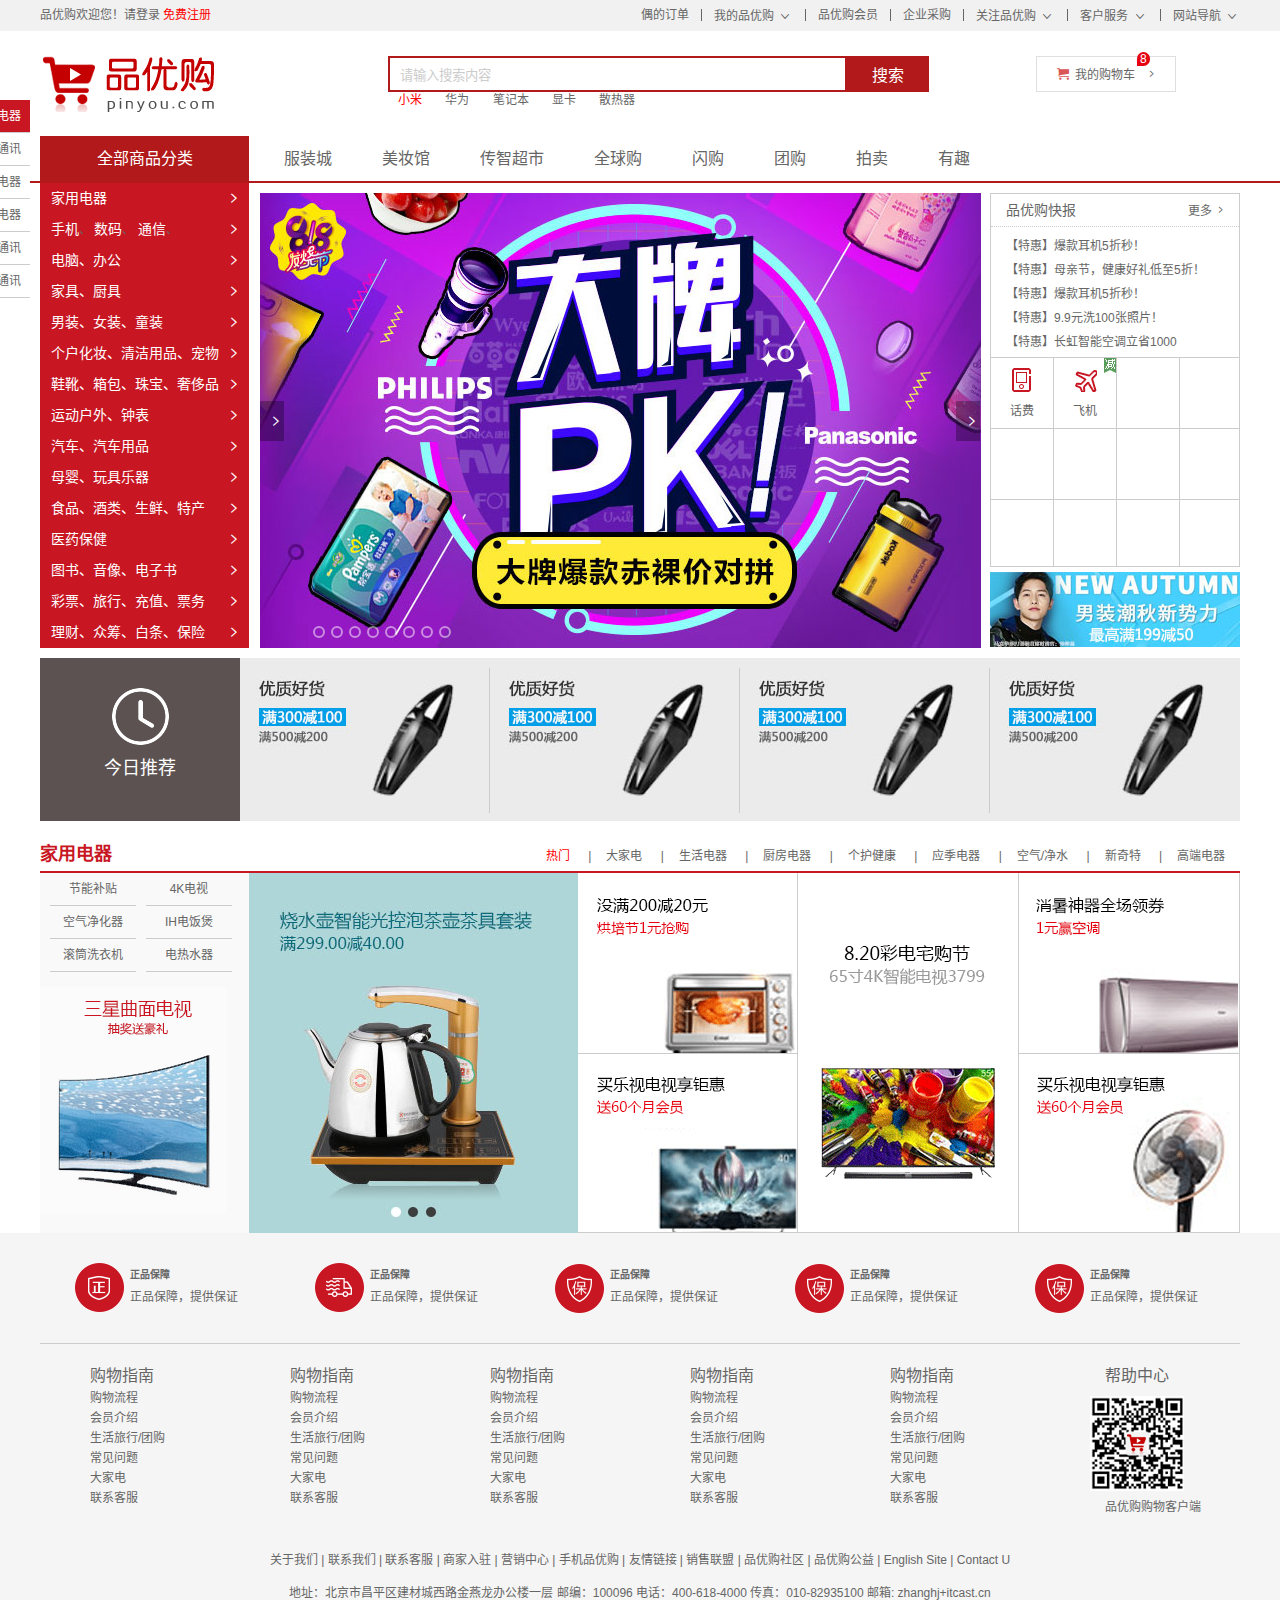
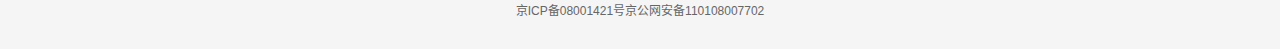
<file: pinyougou/index.html>
<!DOCTYPE html>
<html lang="zh-CN">
<head>
    <meta charset="UTF-8">
    <meta name="viewport" content="width=device-width, initial-scale=1.0">
    <title>品优购-综合网购首选-正品低价、品质保障、配送及时、轻松购物！</title>
    <meta name="description" content="品优购JD.COM-专业的综合网上购物商城,销售家电、数码通讯、电脑、家居百货、服装服饰、母婴、图书、食品等数万个品牌优质商品.便捷、诚信的服务，为您提供愉悦的网上购物体验!">
    <meta name="keywords" content="网上购物,网上商城,手机,笔记本,电脑,MP3,CD,VCD,DV,相机,数码,配件,手表,存储卡,品优购">
    <!-- 引入css初始化 -->
    <link rel="stylesheet" href="css/base.css">
    <!-- 引入公共样式 -->
    <link rel="stylesheet" href="css/common.css">
    <!-- 网址的ico图标 -->
    <link rel="shortcut icon" href="favicon.ico" type="image/x-icon">
    <!-- 引入首页样式 -->
    <link rel="stylesheet" href="css/index.css">
</head>
<body>
    <!-- 顶部导航 -->
    <div class="shortcut">
        <div class="w">
            <div class="fl">
                <ul>
                    <li>品优购欢迎您！</li>
                    <li>
                        <a href="#">请登录</a>
                        <a href="#" class="style-red">免费注册</a>
                    </li>
                </ul>
            </div>
            <div class="fr">
                <ul>
                    <li>
                        <a href="#">偶的订单</a>
                    </li>
                    <li class="spacer"></li>
                    <li>
                        <a href="#">我的品优购</a>
                        <i class="icomoon"></i>
                    </li>
                    <li class="spacer"></li>
                    <li>
                        <a href="#">品优购会员</a>
                    </li>
                    <li class="spacer"></li>
                    <li>
                        <a href="#">企业采购</a>
                    </li>
                    <li class="spacer"></li>
                    <li>
                        <a href="#">关注品优购</a>
                        <i class="icomoon"></i>
                    </li>
                    <li class="spacer"></li>
                    <li>
                        <a href="#">客户服务</a>
                        <i class="icomoon"></i>
                    </li>
                    <li class="spacer"></li>
                    <li>
                        <a href="#">网站导航</a>
                        <i class="icomoon"></i>
                    </li>
                </ul>
            </div>
        </div>
    </div>
    <!-- header -->
    <div class="header w">
        <div class="logo">
            <h1>
                <a href="index.html" title="品优购">品优购</a>
            </h1>
        </div>
        <div class="search">
            <input type="text" class="text" value="请输入搜索内容">
            <button class="btn">搜索</button>
        </div>
        <!-- hotwords -->
        <div class="hotwords">
            <a href="#" class="style-red">小米</a>
            <a href="#">华为</a>
            <a href="#">笔记本</a>
            <a href="#">显卡</a>
            <a href="#">散热器</a>
        </div>
        <!-- shopcar -->
        <div class="shopcar">
            <i class="car"> </i>
            我的购物车
            <i class="arrow">  </i>
            <i class="count">8</i>
        </div>
    </div>
    <!-- nav -->
    <div class="nav">
        <div class="w">
            <div class="dropdown fl">
                <div class="dt">
                        全部商品分类
                </div>
                <div class="dd" >
                    <ul>
                        <li class="menu_item">
                            <a href="#">家用电器</a>
                            <i>  </i>
                        </li>
                        <li class="menu_item">
                            <a href="list.html">手机</a>、
                            <a href="#">数码</a>、
                            <a href="#">通信</a>、
                            <i>  </i>
                        </li>
                        <li class="menu_item">
                            <a href="#">电脑、办公</a>
                            <i>  </i>
                        </li>
                        <li class="menu_item">
                            <a href="#">家具、厨具</a>
                            <i>  </i>
                        </li>
                        <li class="menu_item">
                            <a href="#">男装、女装、童装</a>
                            <i>  </i>
                        </li>
                        <li class="menu_item">
                            <a href="#">个户化妆、清洁用品、宠物</a>
                            <i>  </i>
                        </li>
                        <li class="menu_item">
                            <a href="#">鞋靴、箱包、珠宝、奢侈品</a>
                            <i>  </i>
                        </li>
                        <li class="menu_item">
                            <a href="#">运动户外、钟表</a>
                            <i>  </i>
                        </li>
                        <li class="menu_item">
                            <a href="#">汽车、汽车用品</a>
                            <i>  </i>
                        </li>
                        <li class="menu_item">
                            <a href="#">母婴、玩具乐器</a>
                            <i>  </i>
                        </li>
                        <li class="menu_item">
                            <a href="#">食品、酒类、生鲜、特产</a>
                            <i>  </i>
                        </li>
                        <li class="menu_item">
                            <a href="#">医药保健</a>
                            <i>  </i>
                        </li>
                        <li class="menu_item">
                            <a href="#">图书、音像、电子书</a>
                            <i>  </i>
                        </li>
                        <li class="menu_item">
                            <a href="#">彩票、旅行、充值、票务</a>
                            <i>  </i>
                        </li>
                        <li class="menu_item">
                            <a href="#">理财、众筹、白条、保险</a>
                            <i>  </i>
                        </li>
                    </ul>
                </div>
            </div>
            <!-- 右侧导航 -->
            <div class="navitems fl">
                <ul>
                    <li><a href="#">服装城</a></li>
					<li><a href="#">美妆馆</a></li>
					<li><a href="#">传智超市</a></li>
					<li><a href="#">全球购</a></li>
					<li><a href="#">闪购</a></li>
					<li><a href="#">团购</a></li>
					<li><a href="#">拍卖</a></li>
					<li><a href="#">有趣</a></li>
                </ul>
            </div>
        </div>
    </div>
    <!-- main主体模块的制作 -->
    <div class="w">
        <div class="main">
            <div class="focus fl">
                <a href="#" class="arrow-l">  </a>
                <a href="#" class="arrow-r">  </a>
                <!-- 焦点图必须ul>li>a>img -->
                <ul>
                    <li><a href="#"><img src="upload/focus.jpg" alt=""></a></li>
                </ul>
                <ol class="circle">
                    <li></li>
                    <li></li>
                    <li></li>
                    <li></li>
                    <li></li>
                    <li></li>
                    <li></li>
                    <li></li>
                </ol>
            </div>
            <div class="newsflash fr">
                <div class="news">
                    <div class="news_hd">
                        品优购快报
                        <a href="#">更多</a>
                    </div>
                    <div class="news_bd">
                        <ul>
                            <li><a href="#">【特惠】爆款耳机5折秒！</a></li>
     	 	 				<li><a href="#">【特惠】母亲节，健康好礼低至5折！</a></li>
     	 	 				<li><a href="#">【特惠】爆款耳机5折秒！</a></li>
     	 	 				<li><a href="#">【特惠】9.9元洗100张照片！</a></li>
     	 	 				<li><a href="#">【特惠】长虹智能空调立省1000</a></li>
                        </ul>
                    </div>
                </div>
                <div class="lifeservice">
                    <ul>
                        <li>
                            <a href="#">
                                <i class="service_ico service_ico_huafei"></i>
                                <p>话费</p>
                            </a>
                        </li>
                        <li>
                            <a href="#">
                                <i class="service_ico service_ico_feiji"></i>
                                <p>飞机</p>
                            </a>
                            <span class="hot"></span>
                        </li>
                        <li></li>
                        <li></li>
                        <li></li>
                        <li></li>
                        <li></li>
                        <li></li>
                        <li></li>
                        <li></li>
                        <li></li>
                        <li></li>
                    </ul>
                </div>
                <div class="bargin">
                    <img src="upload/bargain.jpg" alt="">
                </div>
            </div>
        </div>
    </div>
    <!-- 推荐服务模块 -->
    <div class="recommend w">
        <div class="recom-hd fl">
            <img src="img/clock.png" alt="">
            <h3>今日推荐</h3>
        </div>
        <div class="recom-bd fl">
            <ul>
                <li>
                    <a href="#">
                        <img src="upload/pic.jpg" alt="">
                    </a>
                </li>
                <li>
                    <a href="#">
                        <img src="upload/pic.jpg" alt="">
                    </a>
                </li>
                <li>
                    <a href="#">
                        <img src="upload/pic.jpg" alt="">
                    </a>
                </li>
                <li class="last">
                    <a href="#">
                        <img src="upload/pic.jpg" alt="">
                    </a>
                </li>
            </ul>
        </div>
    </div>
    <!-- 楼层区 -->
    <div class="floor">
        <div class="jiadian w">
            <div class="box-hd">
                <h3>家用电器</h3>
                <div class="tab-list">
                    <ul>
                        <li>
                            <a href="#" class="style-red">热门</a>
                            |
                        </li>
                        <li>
                            <a href="#">大家电</a>
                            |
                        </li>
                        <li>
                            <a href="#">生活电器</a>
                            |
                        </li>
                        <li>
                            <a href="#">厨房电器</a>
                            |
                        </li>
                        <li>
                            <a href="#">个护健康</a>
                            |
                        </li>
                        <li>
                            <a href="#">应季电器</a>
                            |
                        </li>
                        <li>
                            <a href="#">空气/净水</a>
                            |
                        </li>
                        <li>
                            <a href="#">新奇特</a>
                            |
                        </li>
                        <li>
                            <a href="#">高端电器</a>
                        </li>
                    </ul>
                </div>
            </div>
            <div class="box-bd">
                <ul class="tab-con">
                    <li class="w209">
                        <ul class="tab-con-list">
                            <li>
								<a href="#">节能补贴</a>
							</li>
							<li>
								<a href="#">4K电视</a>
							</li>
							<li>
								<a href="#">空气净化器</a>
							</li>
							<li>
								<a href="#">IH电饭煲</a>
							</li>
							<li>
								<a href="#">滚筒洗衣机</a>
							</li>
							<li>
								<a href="#">电热水器</a>
							</li>
                        </ul>
                        <img src="upload/floor-1-1.png" alt="">
                    </li>
                    <li class="w329"><a href="#"><img src="upload/pic1.jpg" alt=""></a></li>
                    <li class="w219">
                        <div class="tab-con-item">
                            <a href="#">
								<img src="upload/floor-1-2.png" alt="">
							</a>
                        </div>
                        <div class="tab-con-item">
                            <a href="#">
								<img src="upload/floor-1-3.png" alt="">
							</a>
                        </div>
                    </li>
                    <li class="w220">
                        <div class="tab-con-item">
							<a href="#">
								<img src="upload/floor-1-4.png" alt="">
							</a>
						</div>
                    </li>
                    <li class="w220">
                        <div class="tab-con-item">
							<a href="#">
								<img src="upload/floor-1-5.png" alt="">
							</a>
						</div>
						<div class="tab-con-item">
							<a href="#">
								<img src="upload/floor-1-6.png" alt="">
							</a>
						</div>
                    </li>
                </ul>
            </div>
        </div>
    </div>
    <!-- 固定电梯导航 -->
    <div class="fixedtool">
        <ul>
            <li class="current">家用电器</li>
            <li>手机通讯</li>
            <li>家用电器</li>
            <li>家用电器</li>
            <li>手机通讯</li>
            <li>手机通讯</li>
        </ul>
    </div>
    <!-- 底部 -->
    <div class="footer">
        <div class="w">
            <div class="mod_service">
                <ul>
                    <li>
                        <i class="mod_service_icon mod_service_zheng"></i>
                        <div class="mod_service_tit">
                            <h5>正品保障</h5>
                            <p>正品保障，提供保证</p>
                        </div>
                    </li>
                    <li>
                        <i class="mod_service_icon mod_service_kuai"></i>
                        <div class="mod_service_tit">
                            <h5>正品保障</h5>
                            <p>正品保障，提供保证</p>
                        </div>
                    </li>
                    <li><i class="mod_service_icon mod_service_bao"></i>
                        <div class="mod_service_tit">
                            <h5>正品保障</h5>
                            <p>正品保障，提供保证</p>
                        </div>
                    </li>
                    <li><i class="mod_service_icon mod_service_bao"></i>
                        <div class="mod_service_tit">
                            <h5>正品保障</h5>
                            <p>正品保障，提供保证</p>
                        </div>
                    </li>
                    <li><i class="mod_service_icon mod_service_bao"></i>
                        <div class="mod_service_tit">
                            <h5>正品保障</h5>
                            <p>正品保障，提供保证</p>
                        </div>
                    </li>
                </ul>
            </div>
            <div class="mod_help">
                <dl class="mod_help_list">
                    <dt>购物指南</dt>
                    <dd> <a href="#">购物流程 </a></dd>
			 		<dd> <a href="#">会员介绍 </a></dd>
			 		<dd> <a href="#">生活旅行/团购 </a></dd>
			 		<dd> <a href="#">常见问题 </a></dd>
			 		<dd> <a href="#">大家电 </a></dd>
			 		<dd> <a href="#">联系客服 </a></dd>
                </dl>
                <dl class="mod_help_list">
                    <dt>购物指南</dt>
                    <dd> <a href="#">购物流程 </a></dd>
			 		<dd> <a href="#">会员介绍 </a></dd>
			 		<dd> <a href="#">生活旅行/团购 </a></dd>
			 		<dd> <a href="#">常见问题 </a></dd>
			 		<dd> <a href="#">大家电 </a></dd>
			 		<dd> <a href="#">联系客服 </a></dd>
                </dl>
                <dl class="mod_help_list">
                    <dt>购物指南</dt>
                    <dd> <a href="#">购物流程 </a></dd>
			 		<dd> <a href="#">会员介绍 </a></dd>
			 		<dd> <a href="#">生活旅行/团购 </a></dd>
			 		<dd> <a href="#">常见问题 </a></dd>
			 		<dd> <a href="#">大家电 </a></dd>
			 		<dd> <a href="#">联系客服 </a></dd>
                </dl>
                <dl class="mod_help_list">
                    <dt>购物指南</dt>
                    <dd> <a href="#">购物流程 </a></dd>
			 		<dd> <a href="#">会员介绍 </a></dd>
			 		<dd> <a href="#">生活旅行/团购 </a></dd>
			 		<dd> <a href="#">常见问题 </a></dd>
			 		<dd> <a href="#">大家电 </a></dd>
			 		<dd> <a href="#">联系客服 </a></dd>
                </dl>
                <dl class="mod_help_list">
                    <dt>购物指南</dt>
                    <dd> <a href="#">购物流程 </a></dd>
			 		<dd> <a href="#">会员介绍 </a></dd>
			 		<dd> <a href="#">生活旅行/团购 </a></dd>
			 		<dd> <a href="#">常见问题 </a></dd>
			 		<dd> <a href="#">大家电 </a></dd>
			 		<dd> <a href="#">联系客服 </a></dd>
                </dl>
                <dl class="mod_help_list mod_help_list_app">
                    <dt>帮助中心</dt>
                    <dd>
                        <img src="upload/erweima.png" alt="">
                        <p>品优购购物客户端</p>
                    </dd>
                </dl>
            </div>
            <div class="mod_copyright">
                <p class="mod_copyright_links">
                    关于我们  |  联系我们  |  联系客服  |  商家入驻  |  营销中心  |  手机品优购  |  友情链接  |  销售联盟  |  品优购社区  |  品优购公益  |  English Site  |  Contact U
                </p>
                <p class="mod_copyright_info">
                    地址：北京市昌平区建材城西路金燕龙办公楼一层 邮编：100096 电话：400-618-4000 传真：010-82935100 邮箱: zhanghj+itcast.cn  <br>
                    京ICP备08001421号京公网安备110108007702
                </p>
            </div>
        </div>
    </div>
</body>
</html>
</file>
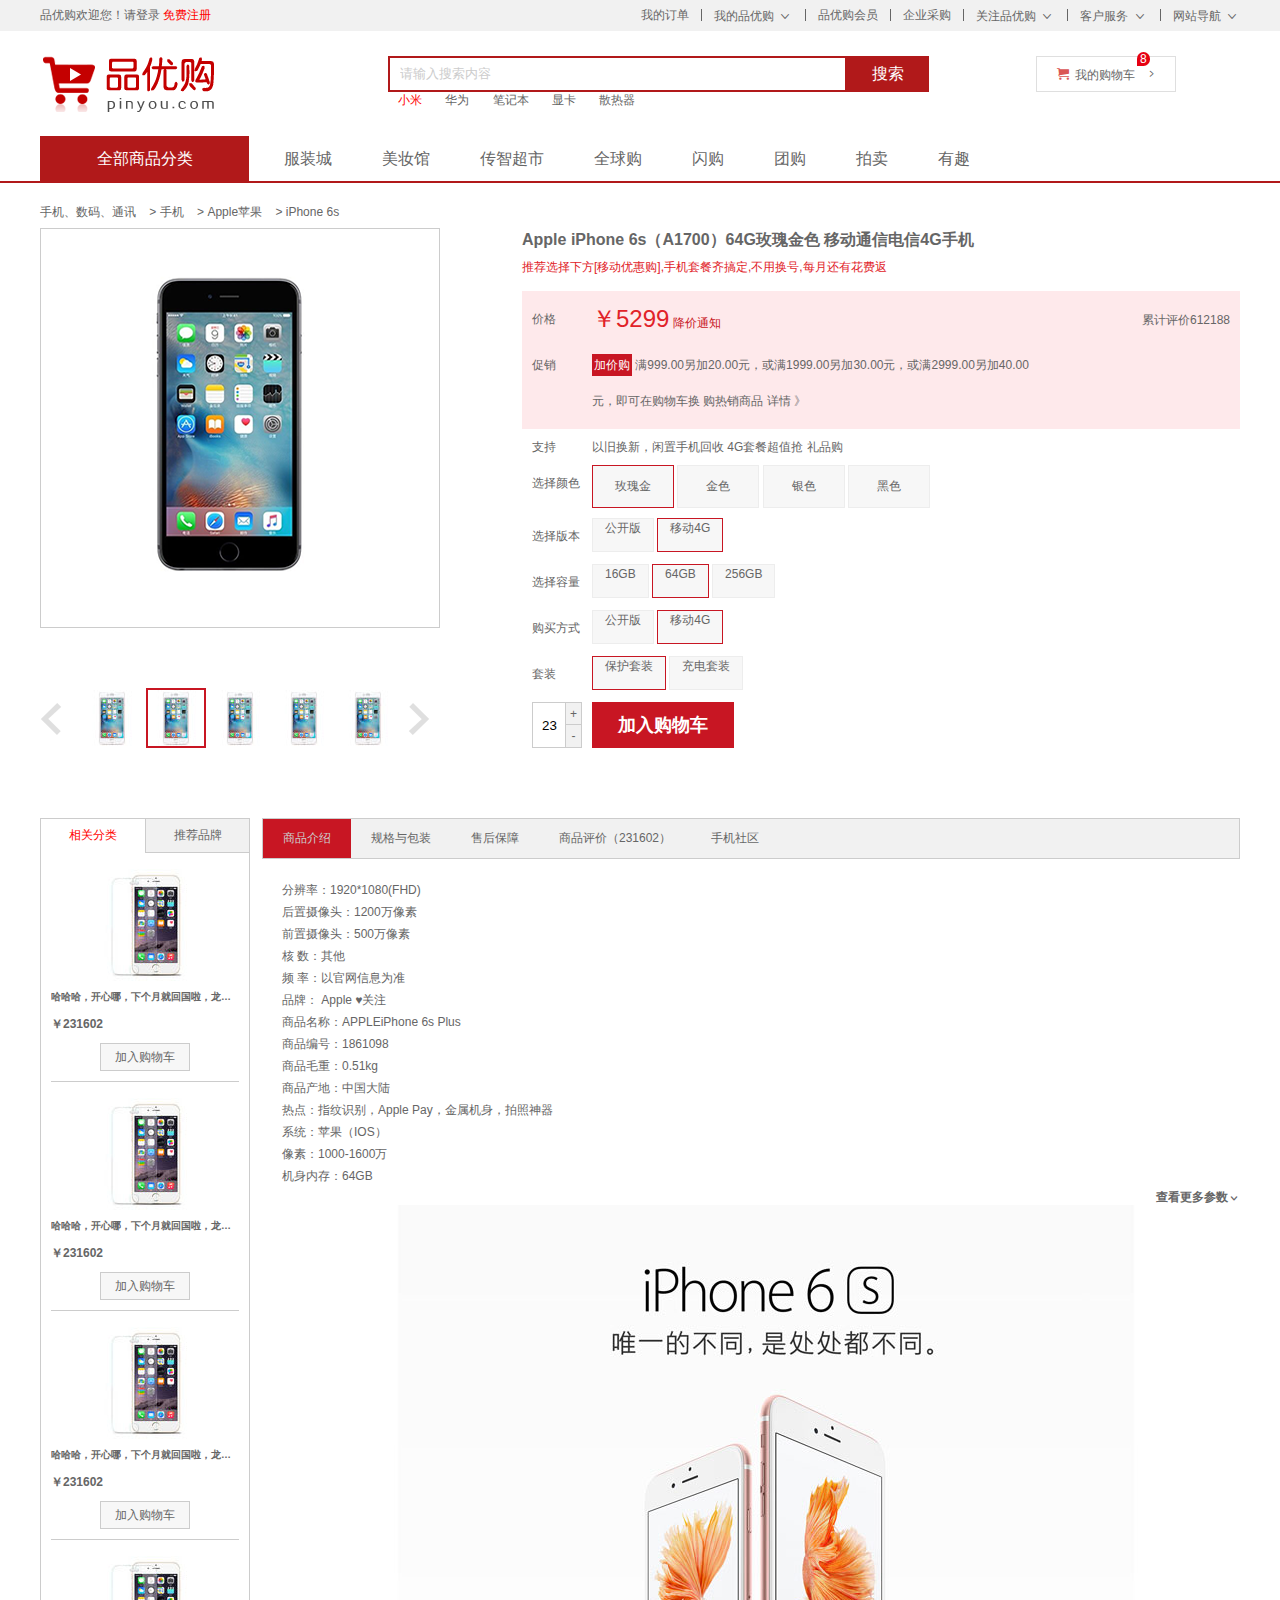
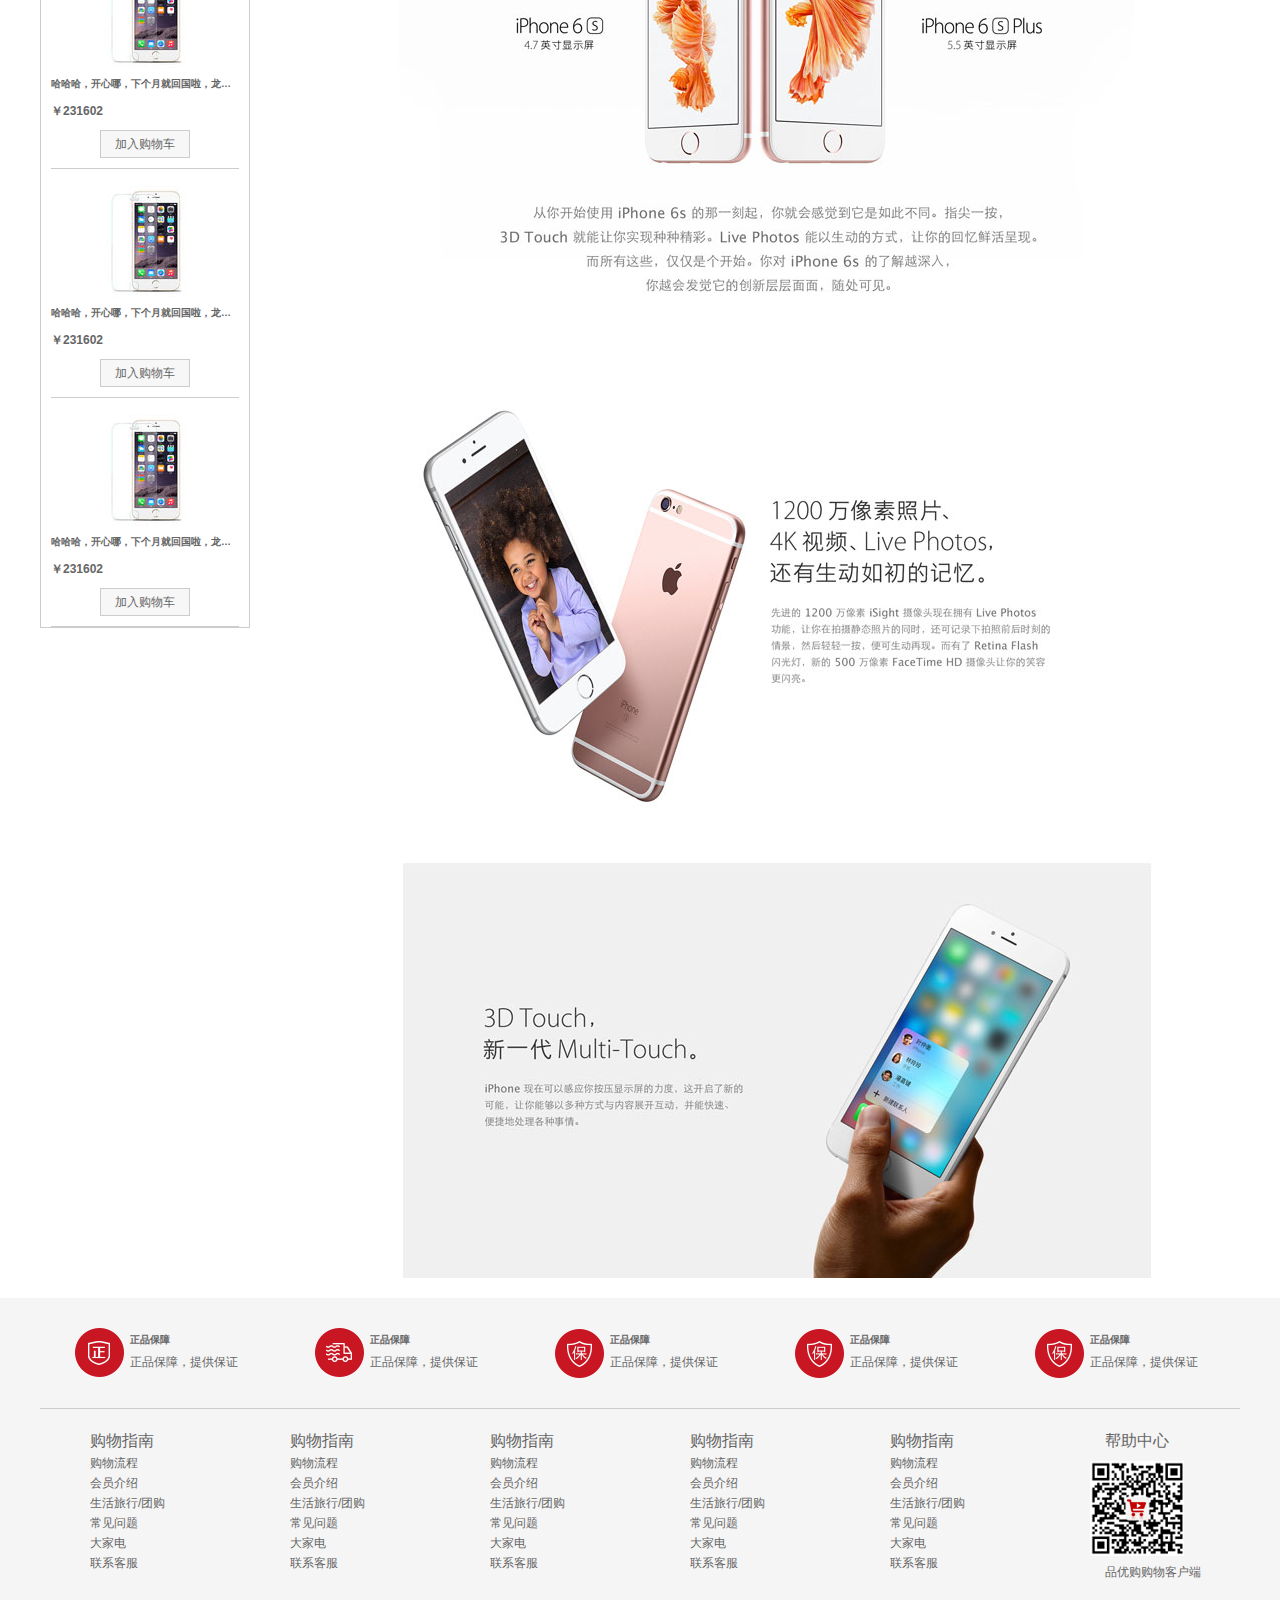
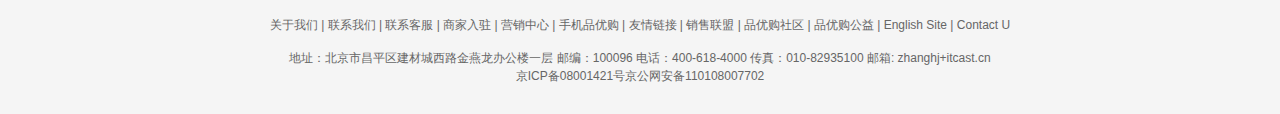
<file: pinyougou/detail.html>
<!DOCTYPE html>
<html lang="en">
<head>
    <meta charset="UTF-8">
    <meta name="viewport" content="width=device-width, initial-scale=1.0">
    <title>详情页</title>
    <meta name="description" content="品优购JD.COM-专业的综合网上购物商城,销售家电、数码通讯、电脑、家居百货、服装服饰、母婴、图书、食品等数万个品牌优质商品.便捷、诚信的服务，为您提供愉悦的网上购物体验!">
    <meta name="keywords" content="网上购物,网上商城,手机,笔记本,电脑,MP3,CD,VCD,DV,相机,数码,配件,手表,存储卡,品优购">
    <!-- 网址的ico图标 -->
    <link rel="shortcut icon" href="favicon.ico" type="image/x-icon">
    <!-- 引入css初始化 -->
    <link rel="stylesheet" href="css/base.css">
    <!-- 引入公共样式 -->
    <link rel="stylesheet" href="css/common.css">
    <!-- 引入详情页的css -->
    <link rel="stylesheet" href="css/detail.css">
</head>
<body>
    <!-- 顶部导航 -->
    <div class="shortcut">
        <div class="w">
            <div class="fl">
                <ul>
                    <li>品优购欢迎您！</li>
                    <li>
                        <a href="#">请登录</a>
                        <a href="#" class="style-red">免费注册</a>
                    </li>
                </ul>
            </div>
            <div class="fr">
                <ul>
                    <li>
                        <a href="#">我的订单</a>
                    </li>
                    <li class="spacer"></li>
                    <li>
                        <a href="#">我的品优购</a>
                        <i class="icomoon"></i>
                    </li>
                    <li class="spacer"></li>
                    <li>
                        <a href="#">品优购会员</a>
                    </li>
                    <li class="spacer"></li>
                    <li>
                        <a href="#">企业采购</a>
                    </li>
                    <li class="spacer"></li>
                    <li>
                        <a href="#">关注品优购</a>
                        <i class="icomoon"></i>
                    </li>
                    <li class="spacer"></li>
                    <li>
                        <a href="#">客户服务</a>
                        <i class="icomoon"></i>
                    </li>
                    <li class="spacer"></li>
                    <li>
                        <a href="#">网站导航</a>
                        <i class="icomoon"></i>
                    </li>
                </ul>
            </div>
        </div>
    </div>
    <!-- header -->
    <div class="header w">
        <div class="logo">
            <h1>
                <a href="index.html" title="品优购">品优购</a>
            </h1>
        </div>
        <div class="search">
            <input type="text" class="text" value="请输入搜索内容">
            <button class="btn">搜索</button>
        </div>
        <!-- hotwords -->
        <div class="hotwords">
            <a href="#" class="style-red">小米</a>
            <a href="#">华为</a>
            <a href="#">笔记本</a>
            <a href="#">显卡</a>
            <a href="#">散热器</a>
        </div>
        <!-- shopcar -->
        <div class="shopcar">
            <i class="car"> </i>
            我的购物车
            <i class="arrow">  </i>
            <i class="count">8</i>
        </div>
    </div>
    <!-- nav -->
    <div class="nav">
        <div class="w">
            <div class="dropdown fl">
                <div class="dt">
                        全部商品分类
                </div>
                <div class="dd" style="display: none;">
                    <ul>
                        <li class="menu_item">
                            <a href="#">家用电器</a>
                            <i>  </i>
                        </li>
                        <li class="menu_item">
                            <a href="#">手机</a>、
                            <a href="#">数码</a>、
                            <a href="#">通信</a>、
                            <i>  </i>
                        </li>
                        <li class="menu_item">
                            <a href="#">电脑、办公</a>
                            <i>  </i>
                        </li>
                        <li class="menu_item">
                            <a href="#">家具、厨具</a>
                            <i>  </i>
                        </li>
                        <li class="menu_item">
                            <a href="#">男装、女装、童装</a>
                            <i>  </i>
                        </li>
                        <li class="menu_item">
                            <a href="#">个户化妆、清洁用品、宠物</a>
                            <i>  </i>
                        </li>
                        <li class="menu_item">
                            <a href="#">鞋靴、箱包、珠宝、奢侈品</a>
                            <i>  </i>
                        </li>
                        <li class="menu_item">
                            <a href="#">运动户外、钟表</a>
                            <i>  </i>
                        </li>
                        <li class="menu_item">
                            <a href="#">汽车、汽车用品</a>
                            <i>  </i>
                        </li>
                        <li class="menu_item">
                            <a href="#">母婴、玩具乐器</a>
                            <i>  </i>
                        </li>
                        <li class="menu_item">
                            <a href="#">食品、酒类、生鲜、特产</a>
                            <i>  </i>
                        </li>
                        <li class="menu_item">
                            <a href="#">医药保健</a>
                            <i>  </i>
                        </li>
                        <li class="menu_item">
                            <a href="#">图书、音像、电子书</a>
                            <i>  </i>
                        </li>
                        <li class="menu_item">
                            <a href="#">彩票、旅行、充值、票务</a>
                            <i>  </i>
                        </li>
                        <li class="menu_item">
                            <a href="#">理财、众筹、白条、保险</a>
                            <i>  </i>
                        </li>
                    </ul>
                </div>
            </div>
            <!-- 右侧导航 -->
            <div class="navitems fl">
                <ul>
                    <li><a href="#">服装城</a></li>
					<li><a href="#">美妆馆</a></li>
					<li><a href="#">传智超市</a></li>
					<li><a href="#">全球购</a></li>
					<li><a href="#">闪购</a></li>
					<li><a href="#">团购</a></li>
					<li><a href="#">拍卖</a></li>
					<li><a href="#">有趣</a></li>
                </ul>
            </div>
        </div>
    </div>

    <!-- 主体 -->
    <div class="de_container w">
        <!-- 面包屑 -->
        <div class="crumb_wrap">
            <a href="#">手机、数码、通讯</a>
            >
            <a href="#">手机</a>
            >  
            <a href="#">Apple苹果</a>
            >
            <a href="#">iPhone 6s</a>
        </div>
        <!-- 产品介绍 -->
        <div class="product_intro clearfix">
            <!-- 预览 -->
            <div class="preview_wrap fl">
                <div class="privew_img">
                    <img src="upload/s3.png" alt="">
                </div>
                <div class="preview_list">
                    <a href="#" class="arrow_prev"></a>
                    <a href="#" class="arrow_next"></a>
                    <ul class="list_item">
                        <li><img src="upload/pre.jpg" alt=""></li>
                        <li class="current"><img src="upload/pre.jpg" alt=""></li>
                        <li><img src="upload/pre.jpg" alt=""></li>
                        <li><img src="upload/pre.jpg" alt=""></li>
                        <li><img src="upload/pre.jpg" alt=""></li>
                    </ul>
                </div>
            </div>
            <!-- 详细信息 -->
            <div class="itemInfo_wrap fr">
                <div class="sku_name">
                    Apple iPhone 6s（A1700）64G玫瑰金色 移动通信电信4G手机
                </div>
                <div class="news">
                    推荐选择下方[移动优惠购],手机套餐齐搞定,不用换号,每月还有花费返
                </div>
                <div class="summary">
                    <dl class="summary_price">
                        <dt>价格</dt>
                        <dd>
                            <i class="price">￥5299</i>
                             <a href="#">降价通知</a>
                            <div class="remark">累计评价612188</div>
                        </dd>
                    </dl>
                    <dl class="summary_promotion">
                        <dt>促销</dt>
                        <dd>
                            <em>加价购</em>
                            满999.00另加20.00元，或满1999.00另加30.00元，或满2999.00另加40.00元，即可在购物车换
						购热销商品  详情 》
                        </dd>
                    </dl>
                    <dl class="summary_support">
                        <dt>支持</dt>
                        <dd>以旧换新，闲置手机回收  4G套餐超值抢  礼品购</dd>
                    </dl>
                    <dl class="choose_color">
                        <dt>选择颜色</dt>
                        <dd>
                            <a href="javascript:;" class="current">玫瑰金</a>
                            <a href="javascript:;">金色</a>
                            <a href="javascript:;">银色</a>
                            <a href="javascript:;">黑色</a>
                        </dd>
                    </dl>
                    <dl class="choose_version">
                        <dt>选择版本</dt>
                        <dd>
                            <a href="javascript:;">公开版</a>
                            <a href="javascript:;" class="current">移动4G</a>
                        </dd>
                    </dl>
                    <!-- 后面这几个样式一样，就不高兴再写class了，我偷懒而已，实际我坑定写 -->
                    <dl class="choose_version">
                        <dt>选择容量</dt>
                        <dd>
                            <a href="javascript:;">16GB</a>
                            <a href="javascript:;" class="current">64GB</a>
                            <a href="javascript:;">256GB</a>
                        </dd>
                    </dl>
                    <dl class="choose_version">
                        <dt>购买方式</dt>
                        <dd>
                            <a href="javascript:;">公开版</a>
                            <a href="javascript:;" class="current">移动4G</a>
                        </dd>
                    </dl>
                    <dl class="choose_version">
                        <dt>套装</dt>
                        <dd>
                            <a href="javascript:;" class="current">保护套装</a>
                            <a href="javascript:;">充电套装</a>
                        </dd>
                    </dl>
                    <div class="choose_btnS">
                        <div class="choose_amount">
                            <input type="text" value="23">
                            <a href="javascript:;" class="jia">+</a>
                            <a href="javascript:;" class="jian">-</a>
                        </div>
                        <a href="javascript:;" class="addCar">加入购物车</a>
                    </div>
                </div>
            </div>
        </div>
        <!-- 产品细节模块 -->
        <div class="product_detail clearfix">
            <div class="aside fl">
                <div class="tab_list">
                    <ul>
                        <li class="first_tab current">相关分类</li>
                        <li class="second_tab">推荐品牌</li>
                    </ul>
                </div>
                <div class="tab_con">
                    <ul>
                        <li>
                            <img src="upload/aside_img.jpg" alt="">
                            <h5>哈哈哈，开心哪，下个月就回国啦，龙虾西瓜走起来</h5>
                            <div class="aside_price">￥231602</div>
                            <a href="javascript:;" class="as_addCar">加入购物车</a>
                        </li>
                    </ul>
                </div>
                <div class="tab_con">
                    <ul>
                        <li>
                            <img src="upload/aside_img.jpg" alt="">
                            <h5>哈哈哈，开心哪，下个月就回国啦，龙虾西瓜走起来</h5>
                            <div class="aside_price">￥231602</div>
                            <a href="javascript:;" class="as_addCar">加入购物车</a>
                        </li>
                    </ul>
                </div>
                <div class="tab_con">
                    <ul>
                        <li>
                            <img src="upload/aside_img.jpg" alt="">
                            <h5>哈哈哈，开心哪，下个月就回国啦，龙虾西瓜走起来</h5>
                            <div class="aside_price">￥231602</div>
                            <a href="javascript:;" class="as_addCar">加入购物车</a>
                        </li>
                    </ul>
                </div>
                <div class="tab_con">
                    <ul>
                        <li>
                            <img src="upload/aside_img.jpg" alt="">
                            <h5>哈哈哈，开心哪，下个月就回国啦，龙虾西瓜走起来</h5>
                            <div class="aside_price">￥231602</div>
                            <a href="javascript:;" class="as_addCar">加入购物车</a>
                        </li>
                    </ul>
                </div>
                <div class="tab_con">
                    <ul>
                        <li>
                            <img src="upload/aside_img.jpg" alt="">
                            <h5>哈哈哈，开心哪，下个月就回国啦，龙虾西瓜走起来</h5>
                            <div class="aside_price">￥231602</div>
                            <a href="javascript:;" class="as_addCar">加入购物车</a>
                        </li>
                    </ul>
                </div><div class="tab_con">
                    <ul>
                        <li>
                            <img src="upload/aside_img.jpg" alt="">
                            <h5>哈哈哈，开心哪，下个月就回国啦，龙虾西瓜走起来</h5>
                            <div class="aside_price">￥231602</div>
                            <a href="javascript:;" class="as_addCar">加入购物车</a>
                        </li>
                    </ul>
                </div>
            </div>
            <div class="detail fr">
                <div class="detail_tab_list">
                    <ul>
                        <li class="current">商品介绍</li>
                        <li>规格与包装</li>
                        <li>售后保障</li>
                        <li>商品评价（231602）</li>
                        <li>手机社区</li>
                    </ul>
                </div>
                <div class="detail_tab_con">
                    <div class="item_goods">
                        <ul>
                            <li>分辨率：1920*1080(FHD)</li>
							<li>后置摄像头：1200万像素</li>
							<li>前置摄像头：500万像素</li>
							<li>核      数：其他</li>
							<li>频      率：以官网信息为准</li>
							<li>品牌： Apple ♥关注</li>
							<li>商品名称：APPLEiPhone 6s Plus</li>
							<li>商品编号：1861098</li>
							<li>商品毛重：0.51kg</li>
							<li>商品产地：中国大陆</li>
							<li>热点：指纹识别，Apple Pay，金属机身，拍照神器</li>
							<li>系统：苹果（IOS）</li>
							<li>像素：1000-1600万</li>
							<li>机身内存：64GB</li>
                        </ul>
                        <p>
                            <a href="javascript:;" class="more">查看更多参数</a>
                        </p>
                        <img src="upload/detail_img1.jpg" alt="">
                        <img src="upload/detail_img2.jpg" alt="">
                        <img src="upload/detail_img3.jpg" alt="">
                    </div>
                    <!-- <div class="item_guige"></div> -->
                </div>
            </div>
        </div>

    </div>

    <!-- 底部 -->
    <div class="footer">
        <div class="w">
            <div class="mod_service">
                <ul>
                    <li>
                        <i class="mod_service_icon mod_service_zheng"></i>
                        <div class="mod_service_tit">
                            <h5>正品保障</h5>
                            <p>正品保障，提供保证</p>
                        </div>
                    </li>
                    <li>
                        <i class="mod_service_icon mod_service_kuai"></i>
                        <div class="mod_service_tit">
                            <h5>正品保障</h5>
                            <p>正品保障，提供保证</p>
                        </div>
                    </li>
                    <li><i class="mod_service_icon mod_service_bao"></i>
                        <div class="mod_service_tit">
                            <h5>正品保障</h5>
                            <p>正品保障，提供保证</p>
                        </div>
                    </li>
                    <li><i class="mod_service_icon mod_service_bao"></i>
                        <div class="mod_service_tit">
                            <h5>正品保障</h5>
                            <p>正品保障，提供保证</p>
                        </div>
                    </li>
                    <li><i class="mod_service_icon mod_service_bao"></i>
                        <div class="mod_service_tit">
                            <h5>正品保障</h5>
                            <p>正品保障，提供保证</p>
                        </div>
                    </li>
                </ul>
            </div>
            <div class="mod_help">
                <dl class="mod_help_list">
                    <dt>购物指南</dt>
                    <dd> <a href="#">购物流程 </a></dd>
                        <dd> <a href="#">会员介绍 </a></dd>
                        <dd> <a href="#">生活旅行/团购 </a></dd>
                        <dd> <a href="#">常见问题 </a></dd>
                        <dd> <a href="#">大家电 </a></dd>
                        <dd> <a href="#">联系客服 </a></dd>
                </dl>
                <dl class="mod_help_list">
                    <dt>购物指南</dt>
                    <dd> <a href="#">购物流程 </a></dd>
                        <dd> <a href="#">会员介绍 </a></dd>
                        <dd> <a href="#">生活旅行/团购 </a></dd>
                        <dd> <a href="#">常见问题 </a></dd>
                        <dd> <a href="#">大家电 </a></dd>
                        <dd> <a href="#">联系客服 </a></dd>
                </dl>
                <dl class="mod_help_list">
                    <dt>购物指南</dt>
                    <dd> <a href="#">购物流程 </a></dd>
                        <dd> <a href="#">会员介绍 </a></dd>
                        <dd> <a href="#">生活旅行/团购 </a></dd>
                        <dd> <a href="#">常见问题 </a></dd>
                        <dd> <a href="#">大家电 </a></dd>
                        <dd> <a href="#">联系客服 </a></dd>
                </dl>
                <dl class="mod_help_list">
                    <dt>购物指南</dt>
                    <dd> <a href="#">购物流程 </a></dd>
                        <dd> <a href="#">会员介绍 </a></dd>
                        <dd> <a href="#">生活旅行/团购 </a></dd>
                        <dd> <a href="#">常见问题 </a></dd>
                        <dd> <a href="#">大家电 </a></dd>
                        <dd> <a href="#">联系客服 </a></dd>
                </dl>
                <dl class="mod_help_list">
                    <dt>购物指南</dt>
                    <dd> <a href="#">购物流程 </a></dd>
                        <dd> <a href="#">会员介绍 </a></dd>
                        <dd> <a href="#">生活旅行/团购 </a></dd>
                        <dd> <a href="#">常见问题 </a></dd>
                        <dd> <a href="#">大家电 </a></dd>
                        <dd> <a href="#">联系客服 </a></dd>
                </dl>
                <dl class="mod_help_list mod_help_list_app">
                    <dt>帮助中心</dt>
                    <dd>
                        <img src="upload/erweima.png" alt="">
                        <p>品优购购物客户端</p>
                    </dd>
                </dl>
            </div>
            <div class="mod_copyright">
                <p class="mod_copyright_links">
                    关于我们  |  联系我们  |  联系客服  |  商家入驻  |  营销中心  |  手机品优购  |  友情链接  |  销售联盟  |  品优购社区  |  品优购公益  |  English Site  |  Contact U
                </p>
                <p class="mod_copyright_info">
                    地址：北京市昌平区建材城西路金燕龙办公楼一层 邮编：100096 电话：400-618-4000 传真：010-82935100 邮箱: zhanghj+itcast.cn  <br>
                    京ICP备08001421号京公网安备110108007702
                </p>
            </div>
        </div>
    </div>
</body>
</html>
</file>
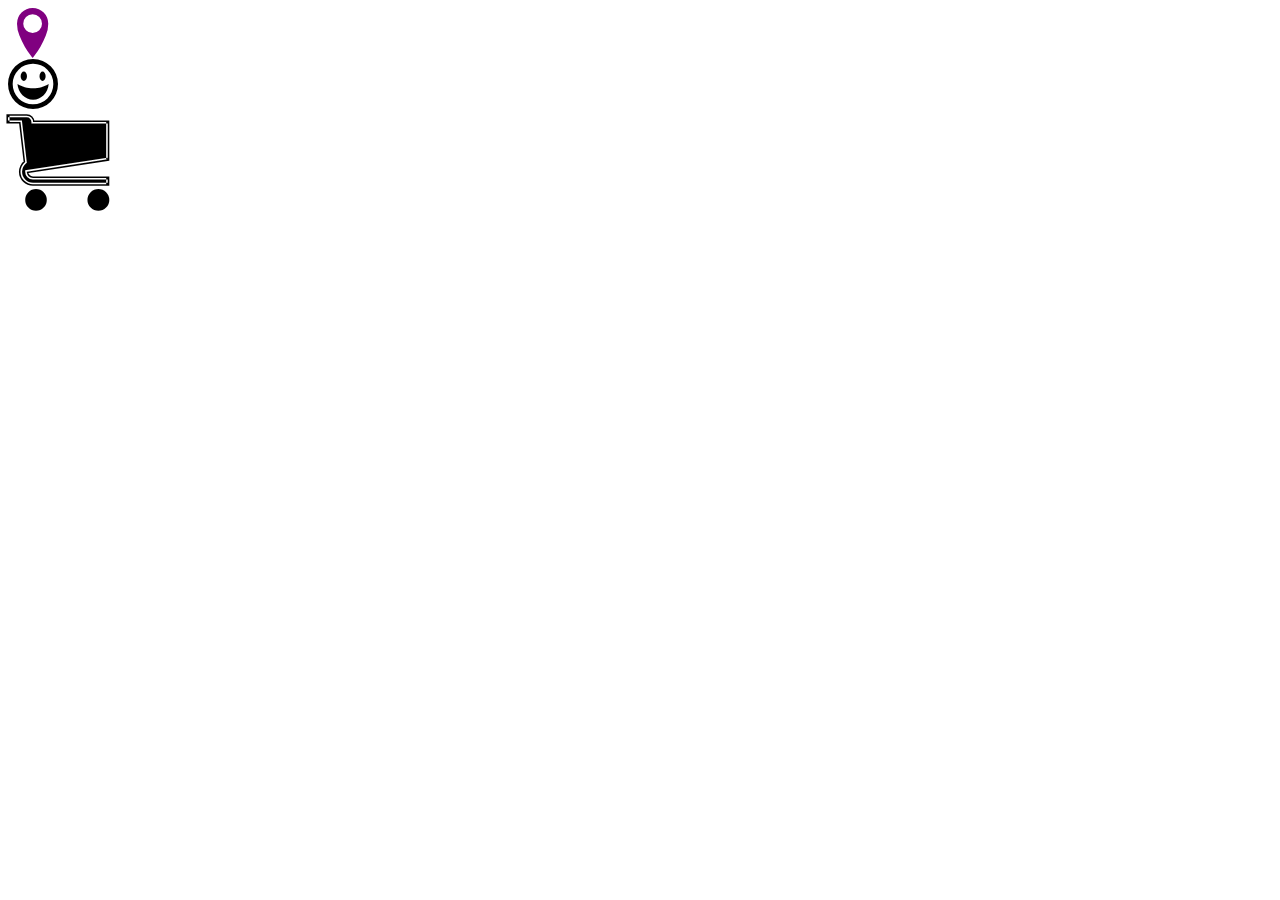
<file: pinyougou/iconfontTest.html>
<!DOCTYPE html>
<html lang="en">
<head>
    <meta charset="UTF-8">
    <meta name="viewport" content="width=device-width, initial-scale=1.0">
    <title>Document</title>
    <style>
        @font-face {
        /* 字体名称 */
        font-family: 'icomoon';
        /* 路径 */
        src:  url('fonts/icomoon.eot?7kkyc2');
        src:  url('fonts/icomoon.eot?7kkyc2#iefix') format('embedded-opentype'),
            url('fonts/icomoon.ttf?7kkyc2') format('truetype'),
            url('fonts/icomoon.woff?7kkyc2') format('woff'),
            url('fonts/icomoon.svg?7kkyc2#icomoon') format('svg');
        font-weight: normal;
        font-style: normal;
        }
        span {
            font-family: 'icomoon';
            font-size: 50px;
            color: purple;
        }
        div {
            font-family: 'icomoon';
            font-size: 50px;
        }
        strong {
            font-family: 'icomoon';
            font-size: 100px;
        }
    </style>
</head>
<body>
    <span>  </span>
    <div>  </div>
    <strong>  </strong>
</body>
</html>
</file>
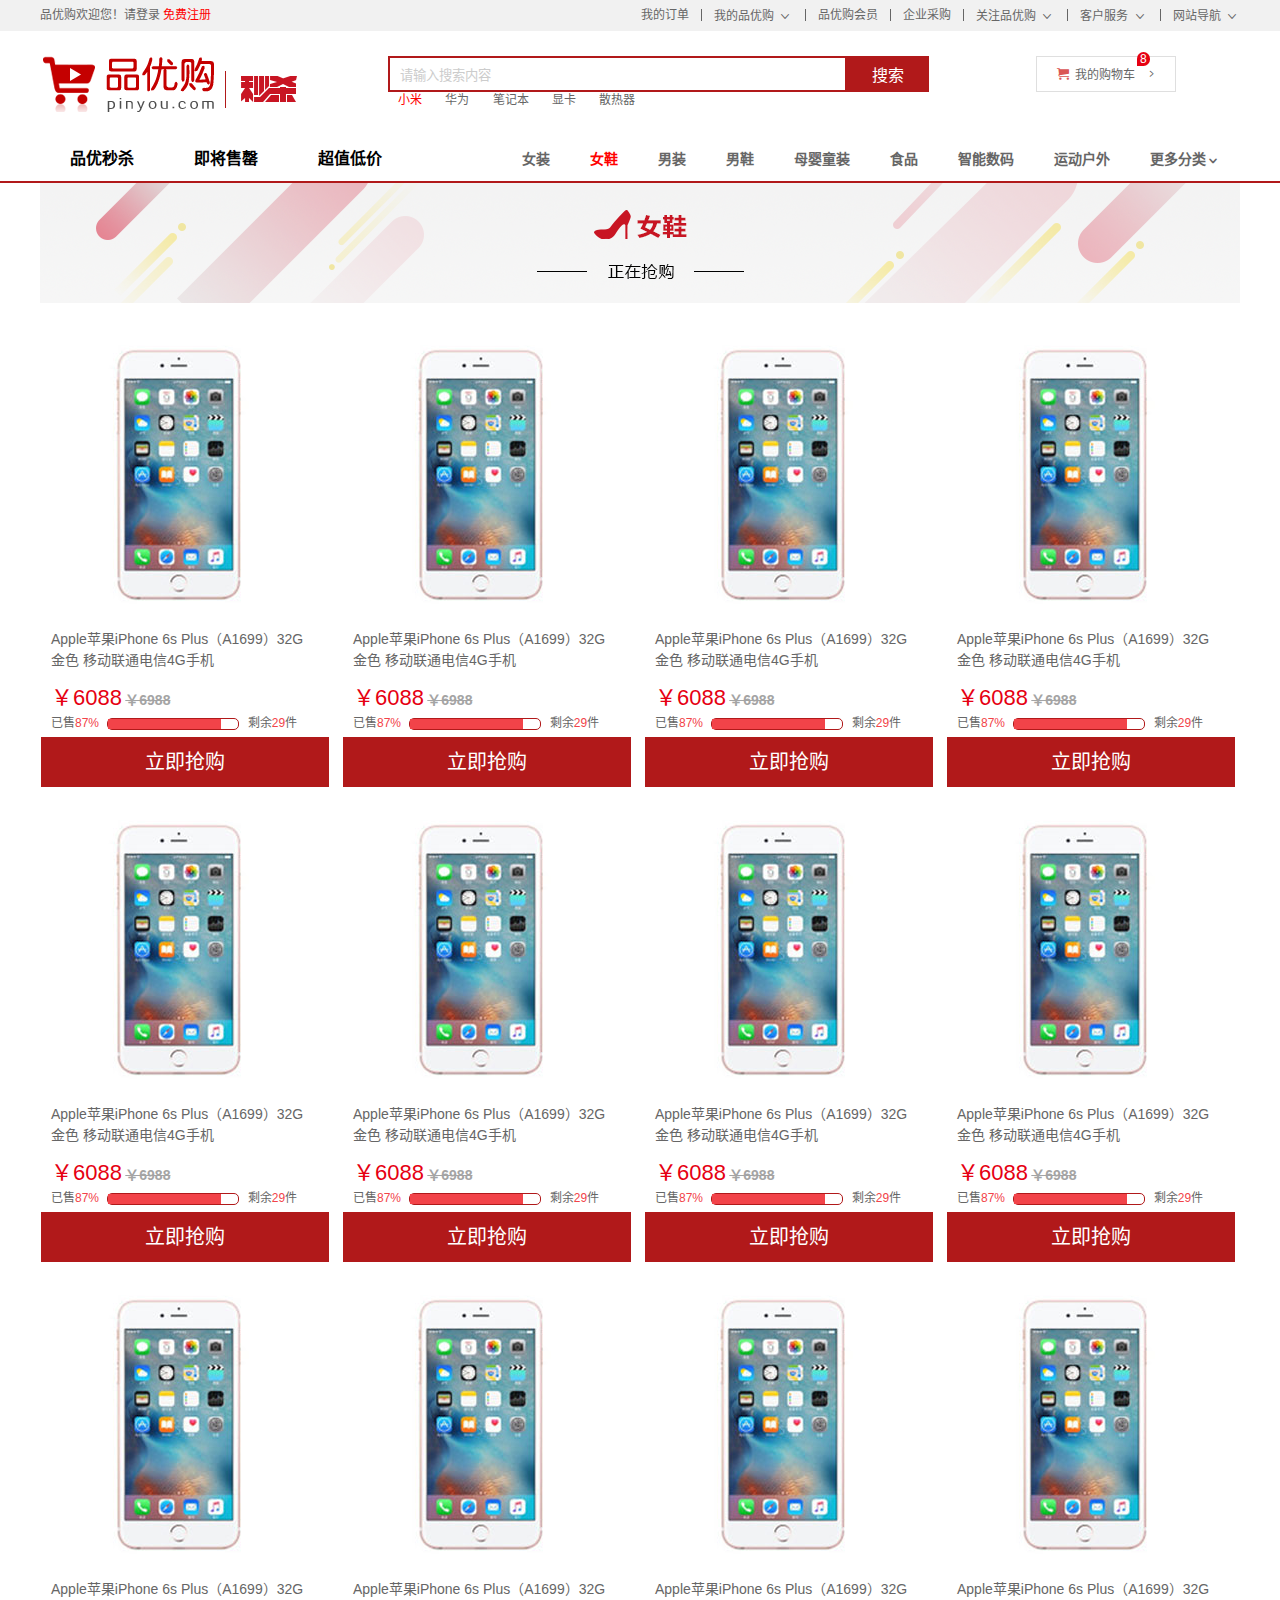
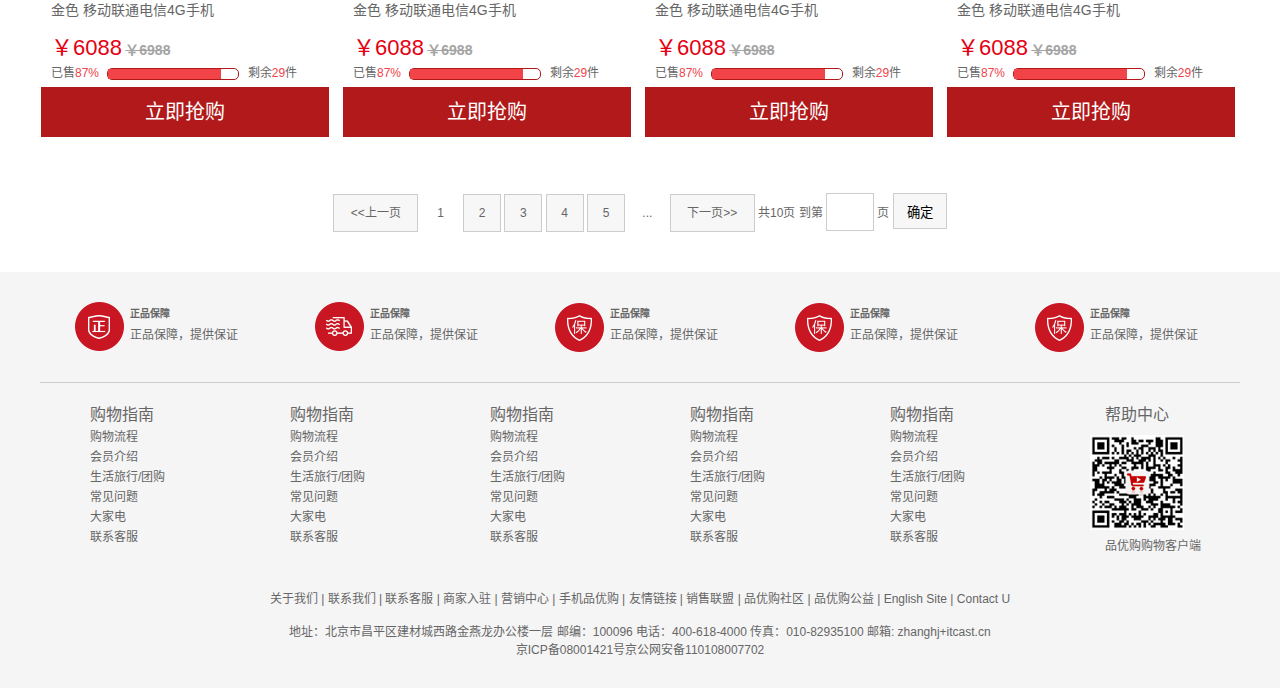
<file: pinyougou/list.html>
<!DOCTYPE html>
<html lang="zh-CN">
<head>
    <meta charset="UTF-8">
    <meta name="viewport" content="width=device-width, initial-scale=1.0">
    <title>列表页-手机页面！</title>
    <meta name="description" content="品优购JD.COM-专业的综合网上购物商城,销售家电、数码通讯、电脑、家居百货、服装服饰、母婴、图书、食品等数万个品牌优质商品.便捷、诚信的服务，为您提供愉悦的网上购物体验!">
    <meta name="keywords" content="网上购物,网上商城,手机,笔记本,电脑,MP3,CD,VCD,DV,相机,数码,配件,手表,存储卡,品优购">
    <!-- 引入css初始化 -->
    <link rel="stylesheet" href="css/base.css">
    <!-- 引入公共样式 -->
    <link rel="stylesheet" href="css/common.css">
    <!-- 网址的ico图标 -->
    <link rel="shortcut icon" href="favicon.ico" type="image/x-icon">
    <!-- 引入列表页面的css -->
    <link rel="stylesheet" href="css/list.css">
</head>
<body>
    <!-- 顶部导航 -->
    <div class="shortcut">
        <div class="w">
            <div class="fl">
                <ul>
                    <li>品优购欢迎您！</li>
                    <li>
                        <a href="#">请登录</a>
                        <a href="#" class="style-red">免费注册</a>
                    </li>
                </ul>
            </div>
            <div class="fr">
                <ul>
                    <li>
                        <a href="#">我的订单</a>
                    </li>
                    <li class="spacer"></li>
                    <li>
                        <a href="#">我的品优购</a>
                        <i class="icomoon"></i>
                    </li>
                    <li class="spacer"></li>
                    <li>
                        <a href="#">品优购会员</a>
                    </li>
                    <li class="spacer"></li>
                    <li>
                        <a href="#">企业采购</a>
                    </li>
                    <li class="spacer"></li>
                    <li>
                        <a href="#">关注品优购</a>
                        <i class="icomoon"></i>
                    </li>
                    <li class="spacer"></li>
                    <li>
                        <a href="#">客户服务</a>
                        <i class="icomoon"></i>
                    </li>
                    <li class="spacer"></li>
                    <li>
                        <a href="#">网站导航</a>
                        <i class="icomoon"></i>
                    </li>
                </ul>
            </div>
        </div>
    </div>
    <!-- header -->
    <div class="header w">
        <div class="logo">
            <h1>
                <a href="index.html" title="品优购">品优购</a>
            </h1>
        </div>
        <!-- 添加 秒杀 -->
        <div class="sk">
            <img src="upload/sk.png" alt="">
        </div>
        <div class="search">
            <input type="text" class="text" value="请输入搜索内容">
            <button class="btn">搜索</button>
        </div>
        <!-- hotwords -->
        <div class="hotwords">
            <a href="#" class="style-red">小米</a>
            <a href="#">华为</a>
            <a href="#">笔记本</a>
            <a href="#">显卡</a>
            <a href="#">散热器</a>
        </div>
        <!-- shopcar -->
        <div class="shopcar">
            <i class="car"> </i>
            我的购物车
            <i class="arrow">  </i>
            <i class="count">8</i>
        </div>
    </div>
    <!-- nav -->
    <div class="nav">
        <div class="w">
            <!-- 左侧 -->
            <div class="sk_list fl">
                <ul>
                    <li><a href="#">品优秒杀</a></li>
                    <li><a href="#">即将售罄</a></li>
                    <li><a href="#">超值低价</a></li>
                </ul>
            </div>
            <!-- 右侧 -->
            <div class="sk_con fr">
                <ul>
					<li><a href="#">女装</a></li>
					<li><a href="#" class="style-red">女鞋</a></li>
					<li><a href="#">男装</a></li>
					<li><a href="#">男鞋</a></li>
					<li><a href="#">母婴童装</a></li>
					<li><a href="#">食品</a></li>
					<li><a href="#">智能数码</a></li>
					<li><a href="#">运动户外</a></li>
					<li><a href="#">更多分类</a></li>
				</ul>
            </div>
        </div>
    </div>

    <!-- list页面的主要结构 start -->
    <div class="sk_container w">
        <div class="sk_hd">
            <img src="upload/bg_03.png" alt="">
        </div>
        <div class="sk_bd clearfix">
            <ul>
                <li class="sk_goods">
                    <a href="detail.html">
                        <img src="upload/mobile.jpg" alt="">
                        <h5 class="sk_goods_title ">
                            Apple苹果iPhone 6s Plus（A1699）32G 金色 移动联通电信4G手机
                        </h5>
                    </a>
                    <p class="sk_goods_price">
                        <em>￥6088</em>
                        <del>￥6988</del>
                    </p>
                    <div class="sk_goods_progress">
                        已售<i>87%</i>
                        <div class="bar">
                            <div class="bar_in"></div>
                        </div>
                        剩余<em>29</em>件
                    </div>
                    <a href="#" class="sk_goods_buy">立即抢购</a>
                </li>
                <li class="sk_goods">
                    <img src="upload/mobile.jpg" alt="">
                    <h5 class="sk_goods_title ">
                        Apple苹果iPhone 6s Plus（A1699）32G 金色 移动联通电信4G手机
                    </h5>
                    <p class="sk_goods_price">
                        <em>￥6088</em>
                        <del>￥6988</del>
                    </p>
                    <div class="sk_goods_progress">
                        已售<i>87%</i>
                        <div class="bar">
                            <div class="bar_in"></div>
                        </div>
                        剩余<em>29</em>件
                    </div>
                    <a href="#" class="sk_goods_buy">立即抢购</a>
                </li>
                <li class="sk_goods">
                    <img src="upload/mobile.jpg" alt="">
                    <h5 class="sk_goods_title ">
                        Apple苹果iPhone 6s Plus（A1699）32G 金色 移动联通电信4G手机
                    </h5>
                    <p class="sk_goods_price">
                        <em>￥6088</em>
                        <del>￥6988</del>
                    </p>
                    <div class="sk_goods_progress">
                        已售<i>87%</i>
                        <div class="bar">
                            <div class="bar_in"></div>
                        </div>
                        剩余<em>29</em>件
                    </div>
                    <a href="#" class="sk_goods_buy">立即抢购</a>
                </li>
                <li class="sk_goods">
                    <img src="upload/mobile.jpg" alt="">
                    <h5 class="sk_goods_title ">
                        Apple苹果iPhone 6s Plus（A1699）32G 金色 移动联通电信4G手机
                    </h5>
                    <p class="sk_goods_price">
                        <em>￥6088</em>
                        <del>￥6988</del>
                    </p>
                    <div class="sk_goods_progress">
                        已售<i>87%</i>
                        <div class="bar">
                            <div class="bar_in"></div>
                        </div>
                        剩余<em>29</em>件
                    </div>
                    <a href="#" class="sk_goods_buy">立即抢购</a>
                </li>
                <li class="sk_goods">
                    <img src="upload/mobile.jpg" alt="">
                    <h5 class="sk_goods_title ">
                        Apple苹果iPhone 6s Plus（A1699）32G 金色 移动联通电信4G手机
                    </h5>
                    <p class="sk_goods_price">
                        <em>￥6088</em>
                        <del>￥6988</del>
                    </p>
                    <div class="sk_goods_progress">
                        已售<i>87%</i>
                        <div class="bar">
                            <div class="bar_in"></div>
                        </div>
                        剩余<em>29</em>件
                    </div>
                    <a href="#" class="sk_goods_buy">立即抢购</a>
                </li>
                <li class="sk_goods">
                    <img src="upload/mobile.jpg" alt="">
                    <h5 class="sk_goods_title ">
                        Apple苹果iPhone 6s Plus（A1699）32G 金色 移动联通电信4G手机
                    </h5>
                    <p class="sk_goods_price">
                        <em>￥6088</em>
                        <del>￥6988</del>
                    </p>
                    <div class="sk_goods_progress">
                        已售<i>87%</i>
                        <div class="bar">
                            <div class="bar_in"></div>
                        </div>
                        剩余<em>29</em>件
                    </div>
                    <a href="#" class="sk_goods_buy">立即抢购</a>
                </li>
                <li class="sk_goods">
                    <img src="upload/mobile.jpg" alt="">
                    <h5 class="sk_goods_title ">
                        Apple苹果iPhone 6s Plus（A1699）32G 金色 移动联通电信4G手机
                    </h5>
                    <p class="sk_goods_price">
                        <em>￥6088</em>
                        <del>￥6988</del>
                    </p>
                    <div class="sk_goods_progress">
                        已售<i>87%</i>
                        <div class="bar">
                            <div class="bar_in"></div>
                        </div>
                        剩余<em>29</em>件
                    </div>
                    <a href="#" class="sk_goods_buy">立即抢购</a>
                </li>
                <li class="sk_goods">
                    <img src="upload/mobile.jpg" alt="">
                    <h5 class="sk_goods_title ">
                        Apple苹果iPhone 6s Plus（A1699）32G 金色 移动联通电信4G手机
                    </h5>
                    <p class="sk_goods_price">
                        <em>￥6088</em>
                        <del>￥6988</del>
                    </p>
                    <div class="sk_goods_progress">
                        已售<i>87%</i>
                        <div class="bar">
                            <div class="bar_in"></div>
                        </div>
                        剩余<em>29</em>件
                    </div>
                    <a href="#" class="sk_goods_buy">立即抢购</a>
                </li>
                <li class="sk_goods">
                    <img src="upload/mobile.jpg" alt="">
                    <h5 class="sk_goods_title ">
                        Apple苹果iPhone 6s Plus（A1699）32G 金色 移动联通电信4G手机
                    </h5>
                    <p class="sk_goods_price">
                        <em>￥6088</em>
                        <del>￥6988</del>
                    </p>
                    <div class="sk_goods_progress">
                        已售<i>87%</i>
                        <div class="bar">
                            <div class="bar_in"></div>
                        </div>
                        剩余<em>29</em>件
                    </div>
                    <a href="#" class="sk_goods_buy">立即抢购</a>
                </li>
                <li class="sk_goods">
                    <img src="upload/mobile.jpg" alt="">
                    <h5 class="sk_goods_title ">
                        Apple苹果iPhone 6s Plus（A1699）32G 金色 移动联通电信4G手机
                    </h5>
                    <p class="sk_goods_price">
                        <em>￥6088</em>
                        <del>￥6988</del>
                    </p>
                    <div class="sk_goods_progress">
                        已售<i>87%</i>
                        <div class="bar">
                            <div class="bar_in"></div>
                        </div>
                        剩余<em>29</em>件
                    </div>
                    <a href="#" class="sk_goods_buy">立即抢购</a>
                </li>
                <li class="sk_goods">
                    <img src="upload/mobile.jpg" alt="">
                    <h5 class="sk_goods_title ">
                        Apple苹果iPhone 6s Plus（A1699）32G 金色 移动联通电信4G手机
                    </h5>
                    <p class="sk_goods_price">
                        <em>￥6088</em>
                        <del>￥6988</del>
                    </p>
                    <div class="sk_goods_progress">
                        已售<i>87%</i>
                        <div class="bar">
                            <div class="bar_in"></div>
                        </div>
                        剩余<em>29</em>件
                    </div>
                    <a href="#" class="sk_goods_buy">立即抢购</a>
                </li>
                <li class="sk_goods">
                    <img src="upload/mobile.jpg" alt="">
                    <h5 class="sk_goods_title ">
                        Apple苹果iPhone 6s Plus（A1699）32G 金色 移动联通电信4G手机
                    </h5>
                    <p class="sk_goods_price">
                        <em>￥6088</em>
                        <del>￥6988</del>
                    </p>
                    <div class="sk_goods_progress">
                        已售<i>87%</i>
                        <div class="bar">
                            <div class="bar_in"></div>
                        </div>
                        剩余<em>29</em>件
                    </div>
                    <a href="#" class="sk_goods_buy">立即抢购</a>
                </li>
            </ul>
        </div>
        <!-- page分页 -->
        <div class="page">
            <span class="page_num">
                <a href="#" class="pn_prev">&lt;&lt;上一页</a> 
                <a href="#" class="current">1</a>
                <a href="#">2</a>
                <a href="#">3</a>
                <a href="#">4</a>
                <a href="#">5</a>
                <a href="#" class="dotted">...</a>
                <a href="#" class="pn_next">下一页&gt;&gt;</a>
            </span>
            <span class="page_skip">
                共10页 到第
                <input type="text">
                页
                <button>确定</button>
            </span>
        </div>
    </div>
    <!-- end -->


    <!-- 底部 -->
    <div class="footer">
        <div class="w">
            <div class="mod_service">
                <ul>
                    <li>
                        <i class="mod_service_icon mod_service_zheng"></i>
                        <div class="mod_service_tit">
                            <h5>正品保障</h5>
                            <p>正品保障，提供保证</p>
                        </div>
                    </li>
                    <li>
                        <i class="mod_service_icon mod_service_kuai"></i>
                        <div class="mod_service_tit">
                            <h5>正品保障</h5>
                            <p>正品保障，提供保证</p>
                        </div>
                    </li>
                    <li><i class="mod_service_icon mod_service_bao"></i>
                        <div class="mod_service_tit">
                            <h5>正品保障</h5>
                            <p>正品保障，提供保证</p>
                        </div>
                    </li>
                    <li><i class="mod_service_icon mod_service_bao"></i>
                        <div class="mod_service_tit">
                            <h5>正品保障</h5>
                            <p>正品保障，提供保证</p>
                        </div>
                    </li>
                    <li><i class="mod_service_icon mod_service_bao"></i>
                        <div class="mod_service_tit">
                            <h5>正品保障</h5>
                            <p>正品保障，提供保证</p>
                        </div>
                    </li>
                </ul>
            </div>
            <div class="mod_help">
                <dl class="mod_help_list">
                    <dt>购物指南</dt>
                    <dd> <a href="#">购物流程 </a></dd>
			 		<dd> <a href="#">会员介绍 </a></dd>
			 		<dd> <a href="#">生活旅行/团购 </a></dd>
			 		<dd> <a href="#">常见问题 </a></dd>
			 		<dd> <a href="#">大家电 </a></dd>
			 		<dd> <a href="#">联系客服 </a></dd>
                </dl>
                <dl class="mod_help_list">
                    <dt>购物指南</dt>
                    <dd> <a href="#">购物流程 </a></dd>
			 		<dd> <a href="#">会员介绍 </a></dd>
			 		<dd> <a href="#">生活旅行/团购 </a></dd>
			 		<dd> <a href="#">常见问题 </a></dd>
			 		<dd> <a href="#">大家电 </a></dd>
			 		<dd> <a href="#">联系客服 </a></dd>
                </dl>
                <dl class="mod_help_list">
                    <dt>购物指南</dt>
                    <dd> <a href="#">购物流程 </a></dd>
			 		<dd> <a href="#">会员介绍 </a></dd>
			 		<dd> <a href="#">生活旅行/团购 </a></dd>
			 		<dd> <a href="#">常见问题 </a></dd>
			 		<dd> <a href="#">大家电 </a></dd>
			 		<dd> <a href="#">联系客服 </a></dd>
                </dl>
                <dl class="mod_help_list">
                    <dt>购物指南</dt>
                    <dd> <a href="#">购物流程 </a></dd>
			 		<dd> <a href="#">会员介绍 </a></dd>
			 		<dd> <a href="#">生活旅行/团购 </a></dd>
			 		<dd> <a href="#">常见问题 </a></dd>
			 		<dd> <a href="#">大家电 </a></dd>
			 		<dd> <a href="#">联系客服 </a></dd>
                </dl>
                <dl class="mod_help_list">
                    <dt>购物指南</dt>
                    <dd> <a href="#">购物流程 </a></dd>
			 		<dd> <a href="#">会员介绍 </a></dd>
			 		<dd> <a href="#">生活旅行/团购 </a></dd>
			 		<dd> <a href="#">常见问题 </a></dd>
			 		<dd> <a href="#">大家电 </a></dd>
			 		<dd> <a href="#">联系客服 </a></dd>
                </dl>
                <dl class="mod_help_list mod_help_list_app">
                    <dt>帮助中心</dt>
                    <dd>
                        <img src="upload/erweima.png" alt="">
                        <p>品优购购物客户端</p>
                    </dd>
                </dl>
            </div>
            <div class="mod_copyright">
                <p class="mod_copyright_links">
                    关于我们  |  联系我们  |  联系客服  |  商家入驻  |  营销中心  |  手机品优购  |  友情链接  |  销售联盟  |  品优购社区  |  品优购公益  |  English Site  |  Contact U
                </p>
                <p class="mod_copyright_info">
                    地址：北京市昌平区建材城西路金燕龙办公楼一层 邮编：100096 电话：400-618-4000 传真：010-82935100 邮箱: zhanghj+itcast.cn  <br>
                    京ICP备08001421号京公网安备110108007702
                </p>
            </div>
        </div>
    </div>
</body>
</html>
</file>
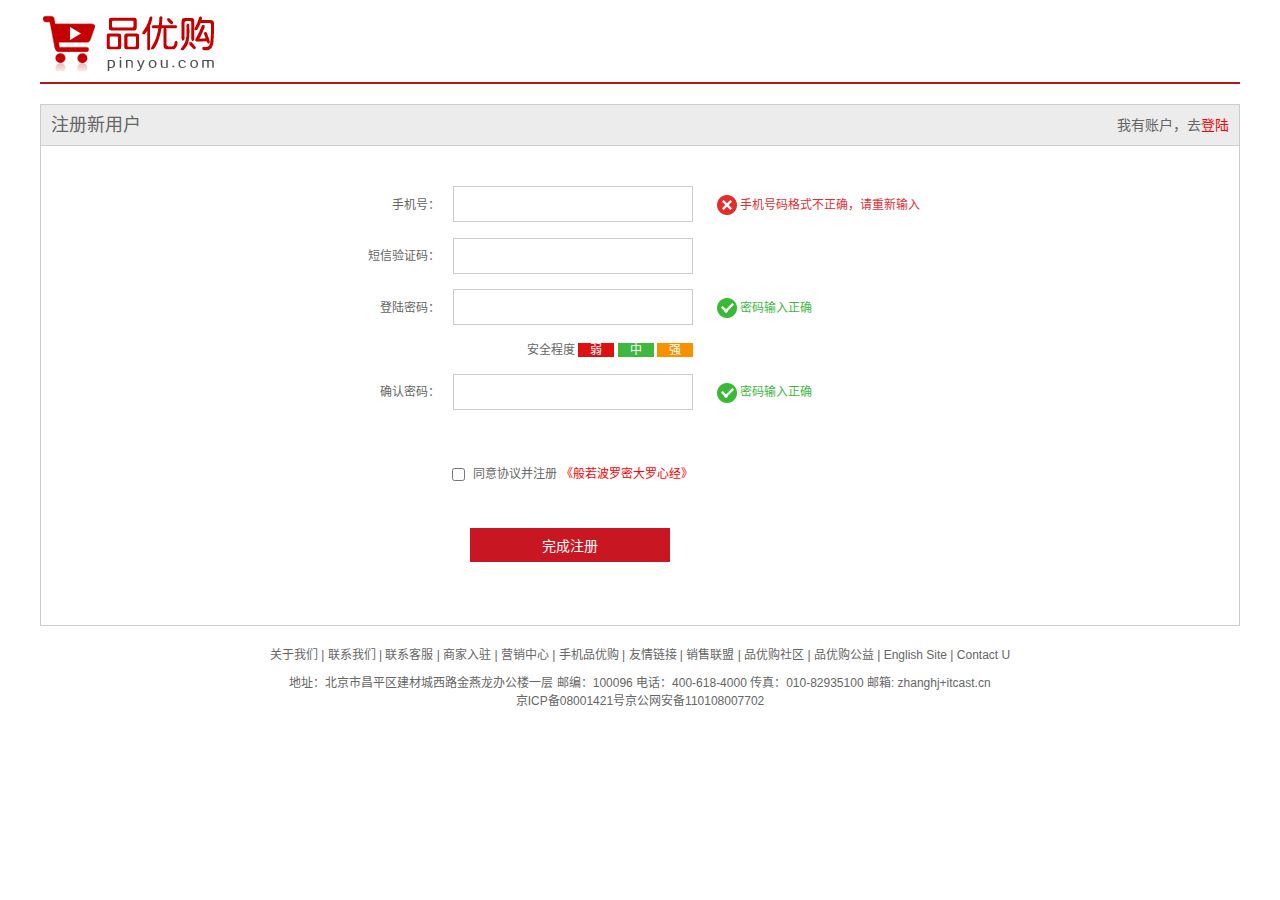
<file: pinyougou/register.html>
<!DOCTYPE html>
<html lang="zh-CN">
<head>
    <meta charset="UTF-8">
    <meta name="viewport" content="width=device-width, initial-scale=1.0">
    <title>注册页面</title>
    <!-- 初始化css -->
    <link rel="stylesheet" href="css/base.css">
    <link rel="stylesheet" href="css/register.css">
</head>
<body>
    <div class="w">
        <!-- 头部 -->
        <div class="header">
            <div class="logo">
                <a href="index.html">
                    <img src="img/logo.png" alt="">
                </a>
            </div>
        </div>
        <!-- 主体 -->
        <div class="registerarea">
            <h3>
                注册新用户
                <em>我有账户，去<a href="#" style="color: red;">登陆</a></em>
            </h3>
            <div class="reg_form">
                <form action="register.java">
                    <ul>
                        <li>
                            <label for="tel">手机号：</label>
                            <input type="text" class="inp" id="tel">
                            <span class="error">
                               <i class="error_ico"></i>
                               手机号码格式不正确，请重新输入
                            </span>
                        </li>
                        <li>
                           <label for="">短信验证码：</label>
                           <input type="text" class="inp">
                       </li>
                       <li>
                           <label for="">登陆密码：</label>
                           <input type="text" class="inp">
                           <span class="success">
                              <i class="success_ico"></i>
                              密码输入正确
                           </span>
                       </li>
                       <li class="safe">
                           安全程度 
                           <em class="ruo">弱</em>
                           <em class="zhong">中</em>
                           <em class="qiang">强</em>
                       </li>
                       <li>
                           <label for="">确认密码：</label>
                           <input type="text" class="inp">
                           <span class="success">
                              <i class="success_ico"></i>
                              密码输入正确
                           </span>
                       </li>
                       <li class="agree">
                           <input type="checkbox">
                           同意协议并注册
                           <a href="#" style="color: red;">《般若波罗密大罗心经》</a>
                       </li>
                       <li>
                           <input type="submit" value="完成注册" class="over">
                       </li>
                    </ul>
                </form>
                 
            </div>
        </div>
        <!-- 尾部 -->
        <div class="footer">
            <p class="links">
				关于我们  |  联系我们  |  联系客服  |  商家入驻  |  营销中心  |  手机品优购  |  友情链接  |  销售联盟  |  品优购社区  |  品优购公益  |  English Site  |  Contact U
            </p>
            <p class="copyright">
				地址：北京市昌平区建材城西路金燕龙办公楼一层 邮编：100096 电话：400-618-4000 传真：010-82935100 邮箱: zhanghj+itcast.cn <br>
京ICP备08001421号京公网安备110108007702
			</p>
        </div>
    </div>
</body>
</html>
</file>
<file: pinyougou/css/base.css>
﻿/*清除元素默认的内外边距  */
* {
    margin: 0;
    padding: 0
}
/*让所有斜体 不倾斜*/
em,
i {
    font-style: normal;
}
/*去掉列表前面的小点*/
li {
    list-style: none;
}
/*图片没有边框   去掉图片底侧的空白缝隙*/
img {
    border: 0;  /*ie6*/
    vertical-align: middle;
}
/*让button 按钮 变成小手*/
button {
    cursor: pointer;
}
/*取消链接的下划线*/
a {
    color: #666;
    text-decoration: none;
}

a:hover {
    color: #e33333;
}

button,
input {
    font-family: 'Microsoft YaHei', 'Heiti SC', tahoma, arial, 'Hiragino Sans GB', \\5B8B\4F53, sans-serif;
    /*取消轮廓线 蓝色的*/
    outline: none;
}

body {
    background-color: #fff;
    font: 12px/1.5 'Microsoft YaHei', 'Heiti SC', tahoma, arial, 'Hiragino Sans GB', \\5B8B\4F53, sans-serif;
    color: #666
}

.hide,
.none {
    display: none;
}
/*清除浮动*/
.clearfix:after {
    visibility: hidden;
    clear: both;
    display: block;
    content: ".";
    height: 0
}

.clearfix {
    *zoom: 1
}
</file>
<file: pinyougou/css/common.css>
/* 公共样式 */
.fl {
    float: left;
}
.fr {
    float: right;
}
/* 版心 */
.w {
    width: 1200px;
    margin: 0 auto;
}
.style-red {
    color: red;
}
.spacer {
    width: 1px;
    height: 12px;
    background-color: #666;
    margin: 9px 12px 0px;
}
@font-face {
    /* 字体名称 */
    font-family: 'icomoon';
    /* 路径 */
    src:  url('../fonts/icomoon.eot?7kkyc2');
    src:  url('../fonts/icomoon.eot?7kkyc2#iefix') format('embedded-opentype'),
        url('../fonts/icomoon.ttf?7kkyc2') format('truetype'),
        url('../fonts/icomoon.woff?7kkyc2') format('woff'),
        url('../fonts/icomoon.svg?7kkyc2#icomoon') format('svg');
    font-weight: normal;
    font-style: normal;
}
.fr .icomoon {
    font-family: 'icomoon';
    font-size: 16px;
    line-height: 26px;
}

   
/* 顶部导航栏 */
.shortcut {
    height: 31px;
    background-color: #f1f1f1;
    line-height: 31px;
}
.shortcut li {
    float: left;
}
/* header */
.header {
    position: relative;
    height: 105px;
    /* background-color: pink; */
}
.logo {
    position: absolute;
    top: 25px;
    left: 0;
    width: 175px;
    height: 56px;
    /* background-color: red; */
}
.logo a {
    display: block;
    width: 175px;
    height: 56px;
    background:url(../img/logo.png);
    font-size: 0px;
}
.search {
    position: absolute;
    top: 25px;
    left: 348px;
}
.text {
    float: left;
    width: 445px;
    height: 32px;
    border: 2px solid #b1191a;
    padding-left: 10px;
    color: #ccc;
}
.btn {
    float: left;
    width: 82px;
    height: 36px;
    background-color: #b1191a;
    border: 0;
    font-size: 16px;
    color: #fff;
}
/* hotwords */
.hotwords {
    position: absolute;
    top: 60px;
    left: 348px;
}
.hotwords a {
    margin: 0 10px;
}
/* shopcar */
.shopcar {
    position: absolute;
    top: 25px;
    right: 64px;
    width: 138px;
    height: 34px;
    border: 1px solid #dfdfdf;
    line-height: 34px;
    text-align: center;
}
.car {
    font-family: 'icomoon';
    color: #da5555;
}
.arrow {
    font-family: 'icomoon';
    margin-left: 5px;
}
.count {
    position: absolute;
    top: -5px;
    /* 应该用左侧对齐，8变800的时候，文字才能往右现实 */
    /* right: 18px; */
    left: 100px;
    background-color: #e60012;
    height: 14px;
    padding: 0 3px;
    /* 继承了父亲（shopcar）的行高，所以这里要自己给自己一个行高 */
    line-height: 14px;
    color: #fff;
    /* 圆角 */
    border-radius: 7px 7px 7px 0;
}

/* nav */
.nav {
    height: 45px;
    border-bottom: 2px solid #b1191a;
}
.dropdown {
    width: 209px;
    height: 45px;
    background-color: pink;
}
.dropdown .dt {
    /* 宽度可以不用 */
    /* width: 100%; */
    height: 100%;
    background-color: #b1191a;
    font-size: 16px;
    color: #fff;
    text-align: center;
    line-height: 45px;
}
.dropdown .dd {
    height: 465px;
    background-color: #c81623;
    margin-top: 2px;
}
.menu_item {  
    height: 31px;
    line-height: 31px ;
    margin-left: 1px;
    padding: 0 10px;
    transition: all .5s;
}
.menu_item:hover {
    padding-left: 20px;
}
li:hover {
    background-color: #fff;
    
}
/* 鼠标经过li，里面的a变颜色 */
.menu_item:hover a{
    color: #c81623;
}
.menu_item a {
    font-size: 14px;
    color: #fff;
}
.menu_item i {
    float: right;
    font-family: 'icomoon';
    font-size: 18px;
    color: #fff;
}
/* 右侧导航 */
.navitems {
    margin-left: 10px;
}
.navitems li {
    float: left;
    
}
.navitems li a {
    display: block;
    height: 45px;
    padding: 0 25px;
    line-height: 45px;
    font-size: 16px;
}

/* footer */
.footer {
    height: 386px;
    background-color: #f5f5f5;
    padding-top: 30px;
}
.mod_service {
    height: 80px;
    border-bottom: 1px solid #ccc;
}
.mod_service li {
    float: left;
    height: 100%;
    width: 20%;
}
.mod_service_icon {
    /* 浮动的盒子可以直接给大小 */
    float: left;
    width: 50px;
    height: 50px;
    margin-left: 35px;
    background: url(../img/icons.png) no-repeat;
}
.mod_service_zheng {
    background-position: -253px -3px;
}
.mod_service_tit {
    float: left;
    margin-left: 5px;
}
.mod_service_tit h5 {
    margin: 5px 0;
}
.mod_service_kuai {
    background-position: -255px -54px;
}
.mod_service_bao {
    background-position: -257px -105px;
}
/* mod_help */
.mod_help {
    height: 187px;

}
.mod_help_list {
    float: left;
    width: 150px;
    padding: 20px 0 0 50px;
}
.mod_help_list dt {
    height: 25px;
    font-size: 16px;
}
.mod_help_list dd {
    height: 20px;
}
.mod_help_list_app dt,
.mod_help_list_app p {
    padding-left: 15px;
}
.mod_help_list_app img {
    margin: 7px 0;
}
/* mod_copyright */
.mod_copyright {
    text-align: center;
}
.mod_copyright_links {
    margin: 20px 0 15px 0;
}
.mod_copyright_info {
    line-height: 18px;
}
</file>
<file: pinyougou/css/index.css>
/* 这个文件是首页的样式 */
.main {
    width: 980px;
    height: 455px;
    /* background-color: pink; */
    margin: 10px 0 0 220px;
}
.focus {
    position: relative;
    width: 720px;
    height: 455px;
    /* background-color: purple; */
}
.arrow-l,
.arrow-r {
    position: absolute;
    top: 50%;
    margin-top: -20px;
    width: 24px;
    height: 40px;
    background: rgba(0, 0, 0, .3);
    text-align: center;
    line-height: 40px;
    color: #fff;
    font-family: 'icomoon';
    font-size: 18px;
}
.arrow-r {
    right: 0;
}
.circle {
    position: absolute;
    bottom: 10px;
    left: 50px;
}
.circle li {
    float: left;
    width: 8px;
    height: 8px;
    /* background-color: #fff; */
    border: 2px solid rgba(255,255,255,0.5); 
    margin: 0 3px;
    border-radius: 50%;
    /* 鼠标经过变成小手 */
    cursor: pointer;
}
.newsflash {
    float: right;
    width: 250px;
    height: 455px;
}
.news {
    height: 163px;
    border: 1px solid #ccc;
}
.news_hd {
    height: 32px;
    /* dotted 点线 */
    border-bottom: 1px dotted #ccc;
    padding: 0 15px;
    font-size: 14px;
    line-height: 32px;
}

/* 瞅这里，这里这里
！！！！！！！！！
||||||||||||||||
很奇怪的是，这一个 .news-hd 没有起作用，我是直接复制的chrome上的
可能是格式问题，但是我用sakura编辑器复制粘贴后，还是不行*/
/* .news-hd a {
    float: right;
    font-size: 12px;
    font-family: 'icomoon';
}  */
.news_hd a {
    float: right;
    font-size: 12px;
    font-family: 'icomoon';
}
.news_bd {
    padding: 10px 0 0 15px;
}
.news_bd li {
    height: 24px;    
}
.lifeservice {
    overflow: hidden;
    height: 208px;
    border: 1px solid #ccc;
    border-top: none;
}
.lifeservice ul {
    width: 252px;
}
.lifeservice li {
    position: relative;
    float: left;
    width: 62px;
    height: 70px;
    border-right: 1px solid #ccc;
    border-bottom: 1px solid #ccc;
}
.lifeservice li a {
    display: block;
    /* overflow: hidden; 解决 i 引起的外边距合并塌陷的问题 */
    overflow: hidden;
    height: 100%;
}
.lifeservice li p {
    /* height: 8px;
    line-height: 8px; */
    text-align: center;
}
.hot {
    position: absolute;
    right: 0;
    top: 0;
    width: 12px;
    height: 15px;
    background: url(../img/jian.jpg) no-repeat;
}
.service_ico {
    display: block;
    width: 24px;
    height: 24px;
    background: url(../img/icons.png);
    margin: 10px auto;
}
.service_ico_huafei {
    background-position: -17px -16px;
}
.service_ico_feiji {
    background-position: -78px -16px;
}


.bargin {
    height: 75px;
    margin-top: 5px;
}

/* recommend */
.recommend {
    height: 163px;
    margin-top: 10px;
}
.recom-hd {
    width: 200px;
	height: 163px;
	background-color: #5c5251;
	text-align: center;
}
.recom-hd img {
    margin: 30px 0 10px 0;
}
.recom-hd h3 {
    font-size: 18px;
    color: #fff;
    /* 让加粗的不加粗 */
	font-weight: normal;
}
.recom-bd {
    width: 1000px;
    height: 163px;
    background-color: #ebebeb;
}
.recom-bd li {
    float: left;
    width: 249px;
    height: 145px;
    border-right: 1px solid #ccc;
    margin-top: 10px;
}
.recom-bd .last {
    border-right: 0;
}

/* 楼层区 */
.box-hd {
    height: 30px;
    /* background-color: purple; */
    border-bottom: 2px solid #c81623;
    margin-top: 20px;
}
.box-hd h3 {
    float: left;
    font-size: 18px;
    color: #c81623;
}
.box-hd  .tab-list {
    float: right;
    line-height: 30px;
}
.box-hd  .tab-list li {
    float: left;
}
.tab-list li a {
    margin: 0 15px;
}

.box-bd {
    height: 360px;
}
.box-bd li {
    /* li不能超出盒子,超出部分隐藏 */
	overflow: hidden;
}
.w209 {
    width: 209px;
    background-color: #f9f9f9;
}
.w329 {
    width: 329px;
}
.w219 {
	width: 219px;
	border-right: 1px solid #ccc;
}
.w220 {
	width: 220px;
	border-right: 1px solid #ccc;	
}
.tab-con li {
	float: left;
	height: 360px;
}
.tab-con-list {
    /* 清楚浮动 */
    overflow: hidden;
	margin-bottom: 15px;
}
.tab-con-list li {
    float: left;
    height: 32px;
    line-height: 32px;
    border-bottom: 1px solid #ccc;
    width: 86px;
    margin-left: 10px;
    text-align: center;
}
.tab-con-item {
	border-bottom: 1px solid #ccc;
}
.box-bd img {
	/*过渡写到本身上， 谁做动画，给谁加*/
	transition: all .2s;
}
/*我们鼠标经过图片 往右走 8px*/
.box-bd img:hover {
	margin-left: 8px;
}
/* 固定电梯导航 */
.fixedtool {
    position: fixed;
    top: 100px;
    /* 浏览器的一半 */
    left: 50%;
    /* 版心的一半 600+自己的宽度*/
    margin-left: -676px;
    width: 66px;
    /* 不让下面盒子的颜色影响到该盒子的 */
    background-color: #fff;
}
.fixedtool .current {
    background-color: #c81623;
    color: #fff;
}
.fixedtool li {
    height: 32px;
    line-height: 32px;
    text-align: center;
    font-size: 12px;
    border-bottom: 1px solid #ccc;
    /* 鼠标变成小手 */
    cursor: pointer;
}
</file>
<file: pinyougou/css/detail.css>
.product_detail {
    padding-bottom: 20px;
}

.de_container {
    margin-top: 20px;
}
/* 面包屑导航 */
.crumb_wrap a {
    margin-right: 10px;
}
.crumb_wrap {
    height: 25px;
}

/* 产品介绍 */
.preview_wrap {
    width: 400px;
    height: 590px;
}
.privew_img {
    /* 宽度不用给，和父亲一样 */
    /* width: 398px; */
    height: 398px;
    border: 1px solid #ccc;
}
.preview_list {
    position: relative;
    height: 60px;
    margin-top: 60px;
}
.list_item {
    width: 320px;
    height: 60px;
    margin: 0 auto;
}
.list_item li {
    float: left;
    width: 56px;
    height: 56px;
    border: 2px solid transparent;
    margin: 0 2px;
}
/* current以后学了js回来补上 */
.list_item li.current {
    border-color: #c81623;
}
.arrow_prev,
.arrow_next {
    position: absolute;
    top: 15px;
    width: 32px;
    height: 32px;
}
.arrow_prev {
    left: 0px;
    background: url(../img/arrow-prev.png) no-repeat;
}
.arrow_next {
    right: 0px;
    background: url(../img/arrow-next.png) no-repeat;
}

/* 详细信息 */
.itemInfo_wrap {
    width: 718px;
}
.sku_name {
    height: 30px;
    font-size: 16px;
    font-weight: 700;
}
.news {
    height: 33px;
    color: #e12228;
}
.summary dl {
    overflow: hidden;
}
.summary dt,
.summary dd {
    float: left;
}
.summary dt {
    width: 60px;
    padding-left: 10px;
    line-height: 36px;
}
.summary_price,
.summary_promotion {
    position: relative;
    padding: 10px 0;
    background-color: #fee9eb;
}
.price {
    font-size: 24px;
    color: #e12228;
}
.summary_price a {
    color: #c81623;
}
.remark {
    position: absolute;
    right: 10px;
    top: 20px;
}
.summary_promotion {
    padding-top: 0px;
}
.summary_promotion dd {
    width: 450px;
    line-height: 36px;
}
.summary_promotion em {
    display: inline-block;
    width: 40px;
    height: 22px;
    background-color: #c81623;
    text-align: center;
    line-height: 22px;
    color: #fff;
}
.summary_support dd {
    line-height: 36px;
}
.choose_color a {
    display: inline-block;
    width: 80px;
    height: 41px;
    background-color: #f7f7f7;
    border: 1px solid #ededed;
    text-align: center;
    line-height: 41px;
}
.choose_version {
    margin: 10px 0;
}
.choose_version a {
    display: inline-block;
    height: 32px;
    padding: 0 12px;
    background-color: #f7f7f7;
    border: 1px solid #ededed;
    text-align: center;
}
.summary a.current {
    border-color: #c81623;
}
.choose_btnS {
    margin-top: 10px;
}
.choose_amount {
    position: relative;
    float: left;
    width: 50px;
    height: 46px;
    padding-left: 10px;
    line-height: 46px;
}
.choose_amount input {
    width: 33px;
    height: 44px;
    border: 1px solid #ccc;
    text-align: center;
}
.jia,
.jian {
    position: absolute;
    width: 15px;
    height: 22px;
    border: 1px solid #ccc;
    text-align: center;
    line-height: 22px;
    background-color: #f1f1f1;
    right: 0;
}
.jia {
    top: 0;
}
.jian {
    bottom: 0;
    /* 鼠标的禁止样式 */
    cursor: not-allowed;
}
.addCar {
    float: left;
    width: 142px;
    height: 46px;
    background-color: #c81623;
    text-align: center;
    line-height: 46px;
    font-size: 18px;
    color: #fff;
    margin-left: 10px;
    font-weight: 700;
}

/* 产品细节模块 */
.aside {
    width: 208px;
    border: 1px solid #ccc;
}
.tab_list {
    height: 34px;
}
/* 把背景颜色 底边框都给li */
.tab_list li {
    float: left;
    height: 33px;
    background-color: #f1f1f1;
    border-bottom: 1px solid #ccc;
    text-align: center;
    line-height: 33px;
}
/* 鼠标单击样式变化 */
.tab_list .current {
    background-color: #fff;
    border-bottom: 0;
    color: red;
}
.first_tab {
    width: 104px;
}
.second_tab {
    width: 103px;
    border-left: 1px solid #ccc;
}
.tab_con {
    padding: 0 10px;
}
.tab_con li {
    border-bottom: 1px solid #ccc;
}
.tab_con li h5 {
    /* 超出的文字省略显示  先文字一行显示，再隐藏多余文字，多余文字用‘。。。’显示 */
    white-space: nowrap;
    overflow: hidden;
    text-overflow: ellipsis;
}
.aside_price {
    font-weight: 700;
    margin: 10px 0;
}
.as_addCar {
    display: block;
    width: 88px;
    height: 26px;
    border: 1px solid #ccc;
    background-color: #f7f7f7;
    margin: 10px auto;
    text-align: center;
    line-height: 26px;
}
.detail {
    width: 978px;
    /* border: 1px solid #ccc; */
}
.detail_tab_list {
    height: 39px;
    border: 1px solid #ccc;
    background-color: #f1f1f1;
}
.detail_tab_list li {
    float: left;
    height: 39px;
    line-height: 39px;
    padding: 0 20px;
    text-align: center;
    cursor: pointer;
}
.detail_tab_list .current {
    background-color: #c81623;
    color: #ccc;
}
.item_goods {
    padding: 20px 0 0 20px;
}
.item_goods li {
    line-height: 22px;
}
.more {
    float: right;
    font-weight: 700;
    font-family: 'icomoon';
}
</file>
<file: pinyougou/css/list.css>
/* 列表页面得css */
.sk {
    position: absolute;
    top: 40px;
    left: 185px;
    height: 32px;
    border-left: 1px solid #b1191a;
    padding: 5px 0 0 15px;
}
.sk_list li {
    float: left;
    line-height: 45px;
    margin: 0 30px;
}
.sk_list li a {
    font-size: 16px;
    color: #000;
    font-weight: 700;
}
.sk_list li a:hover {
    color: #c81523;
}
.sk_con li {
    float: left;
    line-height: 45px;
    margin: 0 20px;
}
.sk_con li a {
    font-size: 14px;
    font-weight: 700;
    font-family: 'icomoon';
}
/* 列表页内容区域 */
.sk_bd {
    margin-top: 25px;
}
.sk_bd ul {
    /* 12px留出用于给li撑开的left: 12px; */
    width: 1212px;
}
.sk_goods {
    position: relative;
    float: left;
    width: 288px;
    height: 458px;
    border: 1px solid transparent;
    margin:0 12px 15px 0;
}
.sk_goods:hover {
    border: 1px solid #e12228;
}
.sk_goods img {
    background: no-repeat;
}
.sk_goods_title {
    padding: 10px;
    font-size: 14px;
    color: #666;
    font-weight: normal;
}
.sk_goods_price {
    padding: 0 10px;
}
.sk_goods_price em {
    font-size: 22px;
    color: #e60012;
}
.sk_goods_price del {
    font-size: 14px;
    font-weight: 700;
    color: #a4a4a4;
}
.sk_goods_progress {
    padding: 0 10px;
}
.bar {
    display: inline-block;
    width: 130px;
    height: 10px;
    border: 1px solid #b1191a;
    /* 让行内块元素和文字垂直居中 */
    vertical-align: middle;
    margin: 0 5px;
    border-radius: 5px;
}
.bar_in {
    width: 87%;
    height: 10px;
    background-color: #f24349;
}
.sk_goods_progress em,
.sk_goods_progress i {
    color: #f24349;
}
.sk_goods_buy {
    position: absolute;
    bottom: 0px;
    width: 100%;
    display: block;
    height: 50px;
    background-color: #b1191a;
    color: #fff;
    text-align: center;
    line-height: 50px;
    font-size: 20px;
}
.page {
    margin: 40px 0;
    /* 里面的文字内容 行内块 居中对齐 */
    text-align: center;
}
.page_num a {
    display: inline-block;
    width: 36px;
    height: 36px;
    line-height: 36px;
    border: 1px solid #ccc;
    background-color: #f7f7f7;
}
.page_num .pn_prev,
.page_num .pn_next {
    width: 83px;
}
.page_num .dotted,
.page_num .current {
    border: 1px solid transparent;
    background-color: transparent;
}
.page_skip input {
    width: 46px;
    height: 36px;
    border: 1px solid #ccc;
    text-align: center;
    /* 过度写在本身上 */
    transition: all 0.3s;
}
/* 焦点 */
.page_skip input:focus {
    width: 88px;
    border: 1px solid skyblue;

}
.page_skip button {
    width: 54px;
    height: 36px;
    border: 1px solid #ccc;
    background-color: #f7f7f7;
}
</file>
<file: pinyougou/css/register.css>
.w {
    width: 1200px;
    margin: auto;
}
.header {
    height: 82px;
    border-bottom: 2px solid #b1191a;
}
.logo {
    padding-top: 15px;
}
.registerarea {
    height: 520px;
    border: 1px solid #ccc;
    margin-top: 20px;
}
.registerarea h3 {
    height: 40px;
    border-bottom: 1px solid #ccc;
    background-color: #ececec;
    line-height: 40px;
    font-size: 18px;
    padding: 0 10px;
    font-weight: 400;
}
.registerarea h3 em {
    float: right;
    font-size: 14px;
}


.reg_form {
    width: 600px;
    height: 420px;
    margin: 40px auto 0;
}
.reg_form li {
    margin-bottom: 15px;
}
.reg_form label {
    display: inline-block;
    width: 100px;
    height: 36px;
    line-height: 36px;
    text-align: right;
}
.inp  {
    width: 238px;
    height: 34px;
    border: 1px solid #ccc;
    margin-left: 10px;
}
.error {
    color: #df3033;
    margin-left: 10px;
}
.error_ico {
    display: inline-block;
    width: 20px;
    height: 20px;
    background: url(../img/error.png);
    /* 图片与文字对齐 */
    vertical-align: middle;
    margin-left: 10px;
}
.success {
    color: #40b83f;
    margin-left: 10px;
}
.success_ico {
    display: inline-block;
    width: 20px;
    height: 20px;
    background: url(../img/success.png);
    /* 图片与文字对齐 */
    vertical-align: middle;
    margin-left: 10px;
}
.safe {
    padding-left: 187px;
    color: b2b2b2;
}
.safe em {
    padding: 0 12px;
    color: #fff;
}
.ruo {
    background-color: #de1111;
}
.zhong {
    background-color: #40b83f;
}
.qiang {
    background-color: #f79100;
}
.agree {
    padding: 40px 0 0 112px;
}
.agree input {
    vertical-align: middle;
    margin-right: 5px;
}
.over {
    width: 200px;
    height: 34px;
    background-color: #c81623;
    border: none;
    color: #fff;
    font-size: 14px;
    margin: 30px 0 0 130px;
}
.footer {
    margin-top: 20px;
    text-align: center;
}
.copyright {
    margin-top: 10px;
}
</file>
